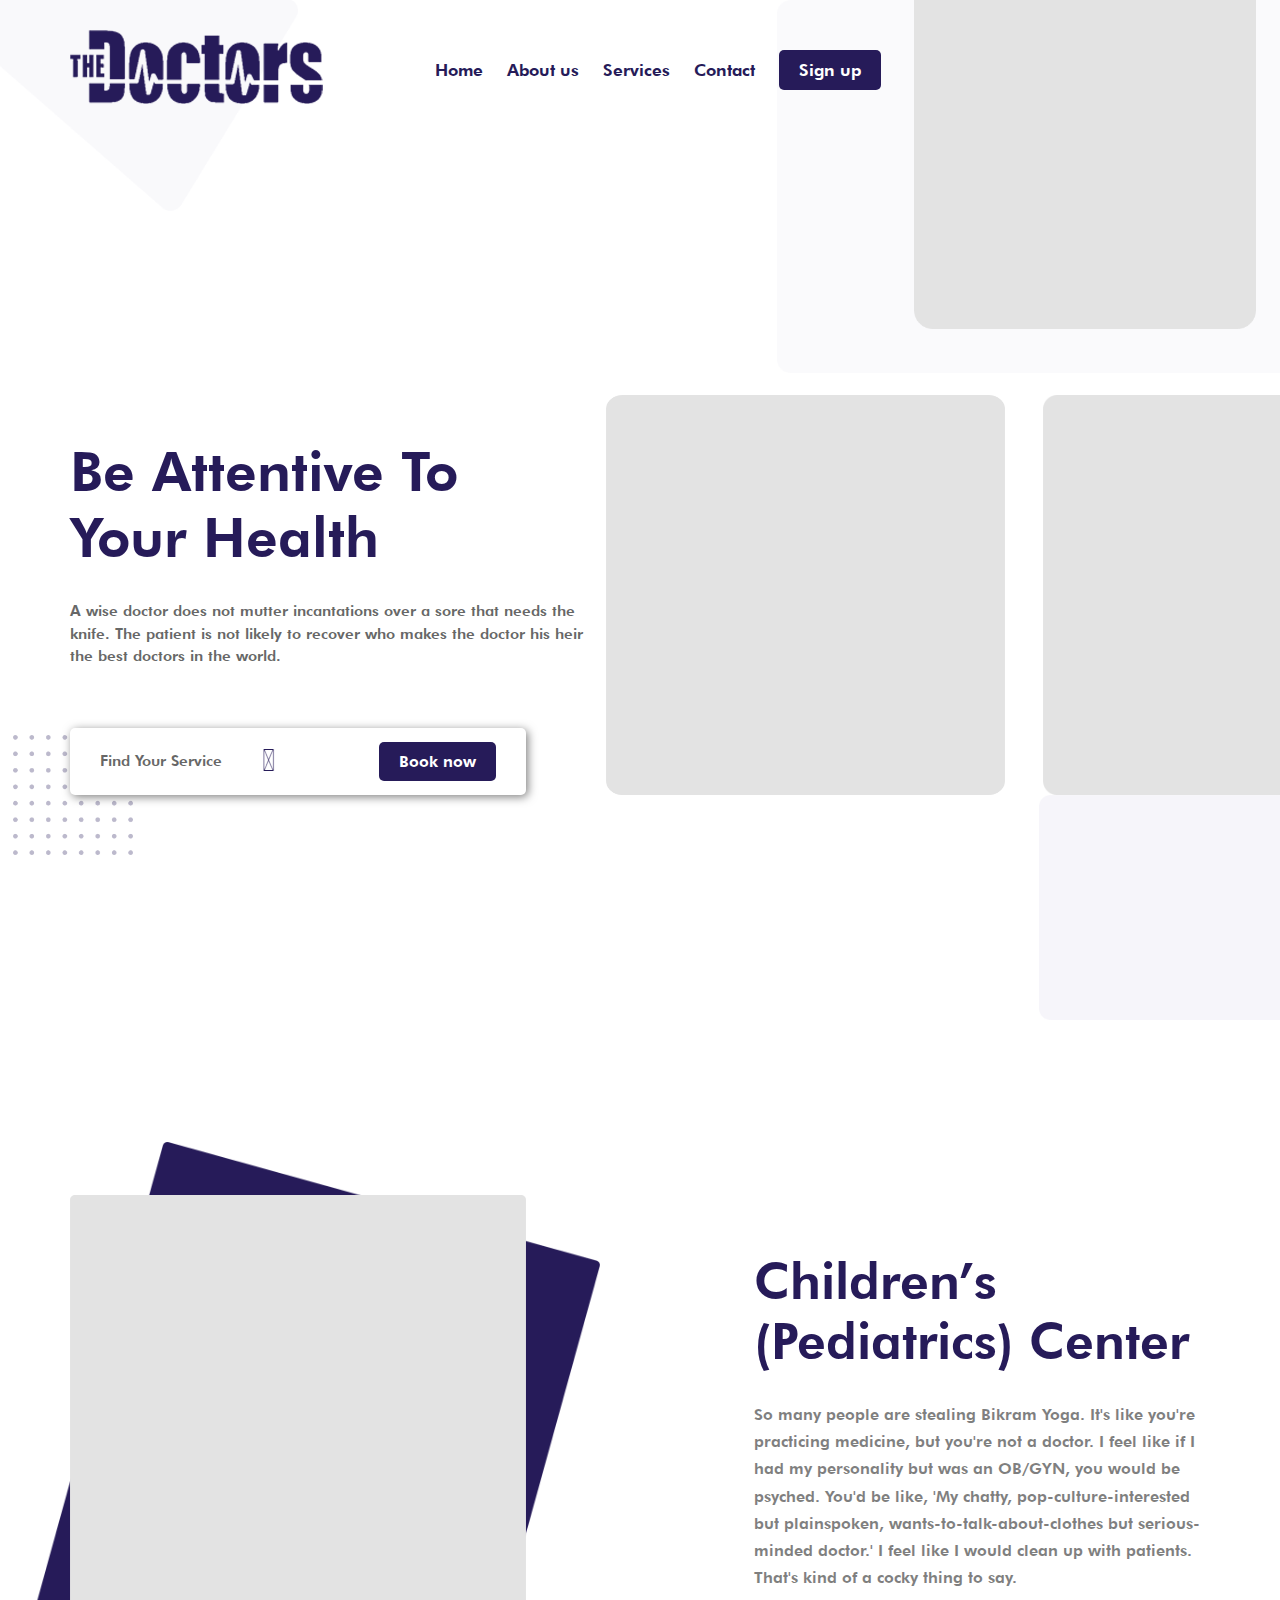
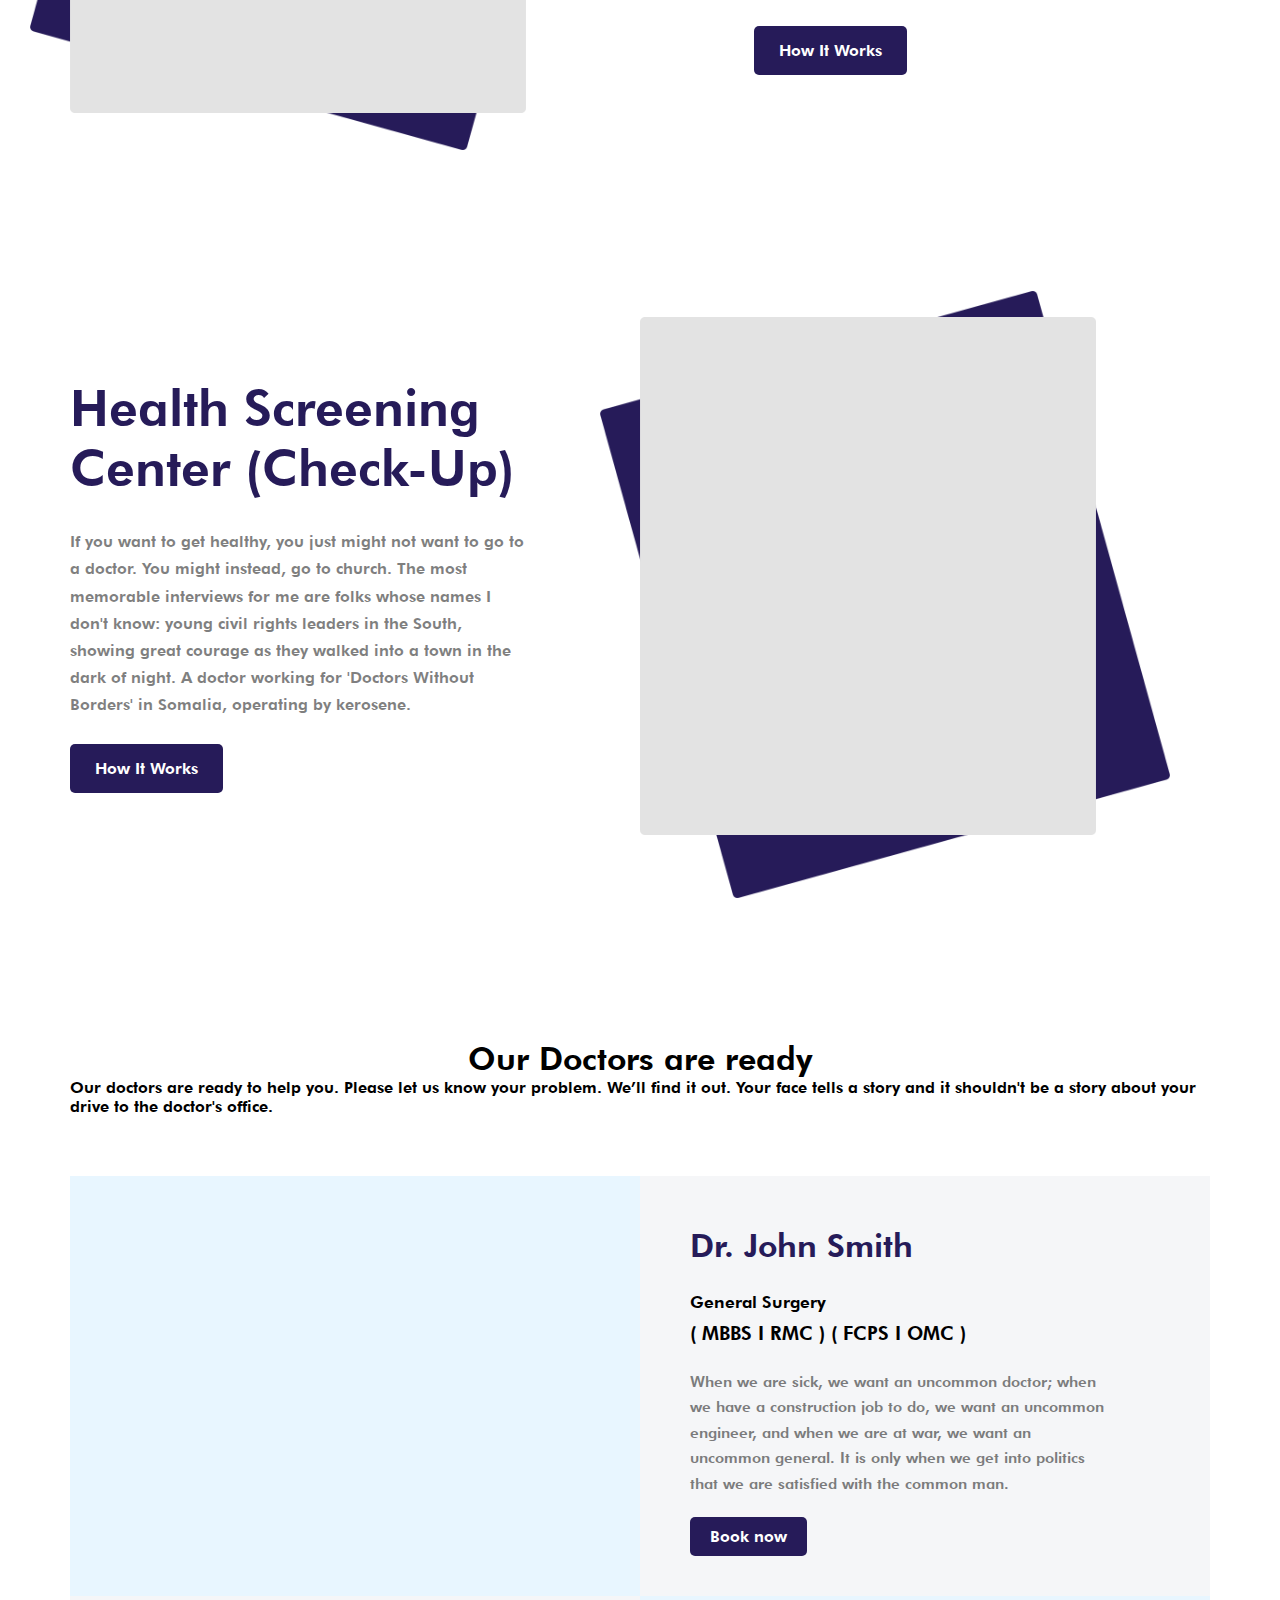
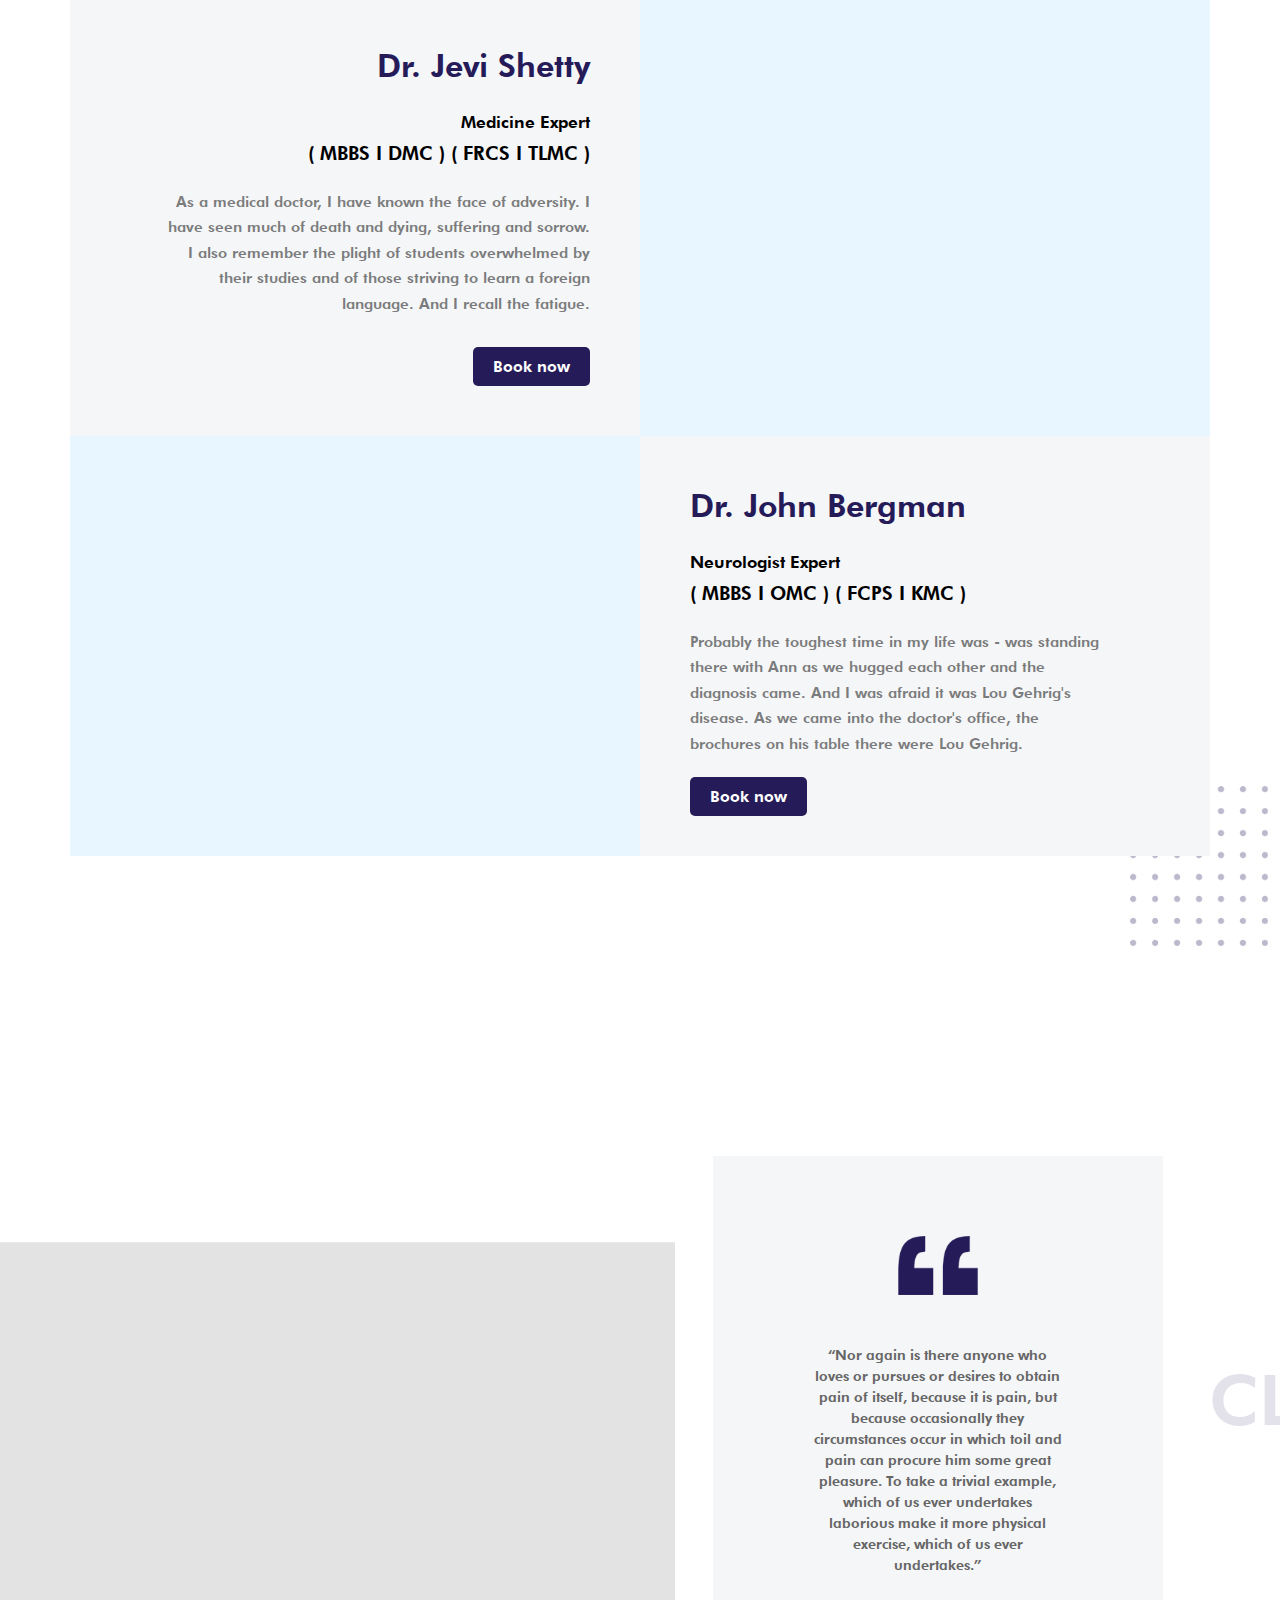
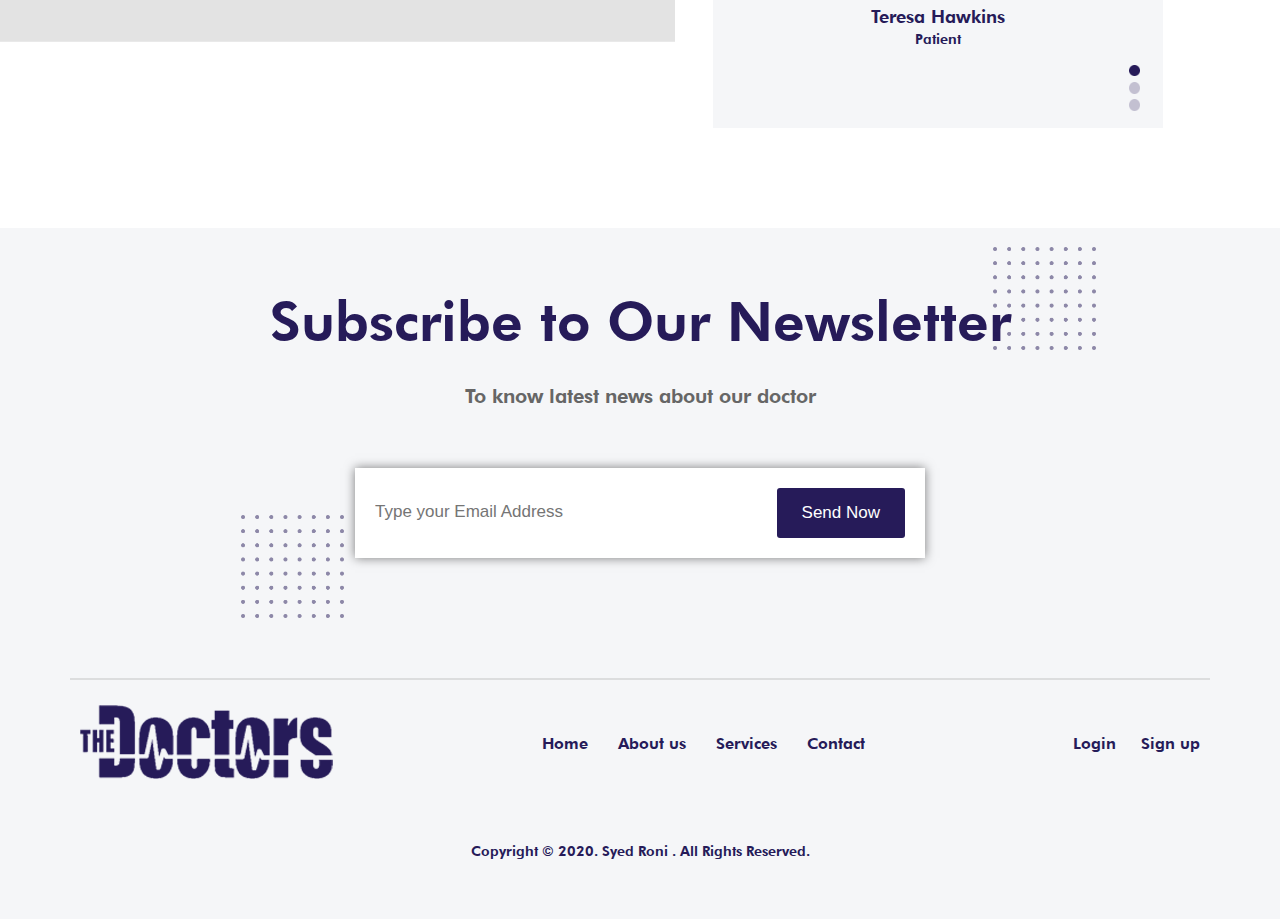
<file: index.html>
<!DOCTYPE html>
<html lang="en">
<head>
    <meta charset="UTF-8">
    <meta name="viewport" content="width=device-width, initial-scale=1.0">
    <title>Doctors-landing-page</title>
    <link rel="stylesheet" href="./css/style.css">
    <body>
        <nav class="nav">
            <div class="container">
                <a href="#" class="nav__logo__link">
                    <img src="./img/logo-image.png" alt="logo image" class="nav__logo__image">
                </a>
                <ul class="nav-list">
                    <li class="nav-item">
                        <a href="#" class="nav-link">Home</a>
                    </li>
                    <li class="nav-item">
                        <a href="#" class="nav-link">About us</a>
                    </li>
                    <li class="nav-item">
                        <a href="#" class="nav-link">Services</a>
                    </li>
                    <li class="nav-item">
                        <a href="#" class="nav-link">Contact</a>
                    </li>
                    <li class="nav-item">
                        <a href="#" class="nav-link">
                            Sign up
                        </a>
                    </li>
                </ul>
                <img class="rectangle1" src="./img/rectangle1.png" alt="rectangle1">
                <img class="rectangle2" src="./img/rectangle2.png" alt="rectangle2">
                <img class="rectangle6" src="./img/rectangle6.png" alt="rectangle6">
            </div>
        </nav>
        <section class="attent">
            <div class="container">
                <div class="attent__content__section">
                    <div class="attentive">
                        <h1 class="attent__content__title">
                            Be Attentive To Your Health
                        </h1>
                        <p class="attent__content__text">
                            A wise doctor does not mutter incantations over a sore that needs the knife. The patient is not likely to recover who makes the doctor his heir the best doctors in the world.
                        </p>
                    </div>
                    <div class="service">
                        <ul class="service__list">
                            <li class="service__item1">
                                <p class="service__slog">Find Your Service</p>
                                <a href="#" class="service__link">
                                    <img class="service__link__image" src="./img/correct.png" alt="correct icon">
                                </a>
                                <ul class="dropdown-list">
                                    <li class="dropdown-item">
                                        <a href="#" class="dropdown-link">Link</a>
                                    </li>
                                    <li class="dropdown-item">
                                        <a href="#" class="dropdown-link">Link</a>
                                    </li>
                                    <li class="dropdown-item">
                                        <a href="#" class="dropdown-link">Link</a>
                                    </li>
                                </ul>
                            </li>
                            <li class="service__item">
                                <a href="#" class="service__item__link">
                                    Book now
                                </a>
                            </li>
                        </ul>
                    </div>
                </div>
                <div class="attent__img__section">
                    <img class="rectangle3" src="./img/rectangle3.png" alt="rectangle3">
                    <img class="rectangle4" src="./img/rectangle3.png" alt="rectangle3">
                    <img class="rectangle5" src="./img/rectangle5.png" alt="rectangle5">
                    <img class="dots1" src="./img/dots1.png" alt="dots image">
                </div>
            </div>
        </section>
        <section class="centers">
            <div class="container">
                <div class="children">
                    <div class="children__image">
                        <img class="children__img" src="./img/childrenwhite.png" alt="children white image">
                        <img class="children-blue children__img" src="./img/children-blue.png" alt="children blue image">
                    </div>
                    <div class="children__content">
                        <h1 class="children__content__title">
                            Children’s (Pediatrics) Center
                        </h1>
                        <p class="children__content__text">
                            So many people are stealing Bikram Yoga. It's like you're practicing medicine, but you're not a doctor. I feel like if I had my personality but was an OB/GYN, you would be psyched. You'd be like, 'My chatty, pop-culture-interested but plainspoken, wants-to-talk-about-clothes but serious-minded doctor.' I feel like I would clean up with patients. That's kind of a cocky thing to say.
                        </p>
                        <a href="#" class="children__content__link">
                            How It Works
                        </a>
                    </div>
                </div>
                <div class="screen">
                    <div class="screen__image">
                        <img class="screen__img" src="./img/screenwhite.png" alt="screen white image">
                        <img class="screen__img screen-blue" src="./img/screen-blue.png" alt="scree blue image">
                    </div>
                    <div class="screen__content">
                        <h1 class="screen__content__title">
                            Health Screening Center (Check-Up)
                        </h1>
                        <p class="screen__content__text">
                            If you want to get healthy, you just might not want to go to a doctor. You might instead, go to church. The most memorable interviews for me are folks whose names I don't know: young civil rights leaders in the South, showing great courage as they walked into a town in the dark of night. A doctor working for 'Doctors Without Borders' in Somalia, operating by kerosene.
                        </p>
                        <a href="#" class="children__content__link">
                            How It Works
                        </a>
                    </div>
                </div>
            </div>
        </section>
        <main class="main">
            <div class="container">
                <header class="main__header">
                    <img class="dots2" src="./img/dots2.png" alt="dots2">
                    <h1 class="main__header__title">
                        Our Doctors are ready
                    </h1>
                    <p class="main__header__text">
                        Our doctors are ready to help you. Please let us know your problem. We’ll find it out. Your face tells a story and it shouldn't be a story about your drive to the doctor's office.
                    </p>
                </header>
                <footer class="main__footer">
                    <ul class="footer__list">
                        <li class="footer__item right-box">
                            <h1 class="footer__title">Dr. John Smith</h1>
                            <p class="footer__slog">
                                <span>General Surgery</span> <br>( MBBS I RMC )  ( FCPS I OMC )
                            </p>
                            <p class="footer__text">
                                When we are sick, we want an uncommon doctor; when we have a construction job to do, we want an uncommon engineer, and when we are at war, we want an uncommon general. It is only when we get into politics that we are satisfied with the common man.
                            </p>
                            <a href="#" class="footer__link">
                                Book now
                            </a>
                        </li>
                        <li class="footer__item right-text">
                            <h1 class="footer__title">Dr. Jevi Shetty</h1>
                            <p class="footer__slog list-slog">
                                <span>Medicine Expert</span> <br>( MBBS I DMC )  ( FRCS I TLMC )
                            </p>
                            <p class="footer__text list-slog">
                                As a medical doctor, I have known the face of adversity. I have seen much of death and dying, suffering and sorrow. I also remember the plight of students overwhelmed by their studies and of those striving to learn a foreign language. And I recall the fatigue.
                            </p>
                            <a href="#" class="footer__link book-link">
                                Book now
                            </a>
                        </li>
                        <li class="footer__item right-box">
                            <h1 class="footer__title">Dr. John Bergman</h1>
                            <p class="footer__slog">
                                <span>Neurologist Expert</span> <br>( MBBS I OMC )  ( FCPS I KMC )
                            </p>
                            <p class="footer__text">
                                Probably the toughest time in my life was - was standing there with Ann as we hugged each other and the diagnosis came. And I was afraid it was Lou Gehrig's disease. As we came into the doctor's office, the brochures on his table there were Lou Gehrig.
                            </p>
                            <a href="#" class="footer__link">
                                Book now
                            </a>
                        </li>
                    </ul>
                    <img class="dots3" src="./img/dots3.png" alt="dots3 image">
                </footer>
            </div>
        </main>
        <section class="clients">
            <div class="container">
                <div class="client__bg-img">
                    <img class="client__bg__img" src="./img/image-holder.png" alt="image holder">
                </div>
                <div class="client__info">
                    <img class="comma" src="./img/comma.png" alt="comma icon">
                    <p class="client__info__text">
                        “Nor again is there anyone who loves or pursues or desires to obtain pain of itself, because it is pain, but because occasionally they circumstances occur in which toil and pain can procure him some great pleasure.
                        To take a trivial example, which of us ever undertakes laborious make it more physical exercise, which of us ever undertakes.”
                    </p>
                    <p class="clients__info__name">
                        Teresa Hawkins <span class="patient">Patient</span>
                    </p>
                    <img class="ellipse1" src="./img/Ellipse1.png" alt="dot icon">
                    <img class="ellipse2" src="./img/Ellipse2.png" alt="dot icon">
                    <img class="ellipse3" src="./img/Ellipse2.png" alt="dot icon">
                </div>
                <div class="clients__slog">
                    <p class="client__slog">
                        Clients say
                    </p>
                </div>
            </div>
        </section>
        <section class="subscribe">
            <div class="container">
                <img class="ellipse-11X" src="./img/Ellipse-11X.png" alt="Ellipse-11X">
                <h1 class="subscribe__title">
                    Subscribe to Our Newsletter
                </h1>
                <p class="subscribe__text">
                    To know latest news about our doctor
                </p>
                <form class="subscribe__form">
                    <input class="subscribe__input" type="email" name="email" placeholder="Type your Email Address">
                    <button class="subscribe__button" type="submit">
                        Send Now
                    </button>
                </form>
                <img class="ellipse-21X" src="./img/Ellipse-21X.png" alt="Ellipse-21X">
            </div>
        </section>
        <footer class="doctor-footer">
            <div class="container">
                <ul class="doctor-footer__list">
                    <li class="doctor-footer__item">
                        <a href="#" class="doctor-footer__link">
                            <img src="./img/logo-image.png" alt="logo image">
                        </a>
                    </li>
                    <li class="doctor-footer__item">
                        <ul class="doctor__list">
                            <li class="doctor__item">
                                <a href="#" class="doctor__link">Home</a>
                            </li>
                            <li class="doctor__item">
                                <a href="#" class="doctor__link">About us</a>
                            </li>
                            <li class="doctor__item">
                                <a href="#" class="doctor__link">Services</a>
                            </li>
                            <li class="doctor__item">
                                <a href="#" class="doctor__link">Contact</a>
                            </liP>
                        </ul>
                    </li>
                    <li class="doctor-footer__item1">
                        <a href="#" class="doctor-footer__link">
                            Login   
                        </a>
                        <a href="#" class="doctor-footer__link">
                            Sign up
                        </a>
                    </li>
                </ul>
                <p class="doctor-footer__copyright">
                    Copyright © 2020.  Syed Roni  .  All Rights Reserved.
                </p>
            </div>
        </footer>
    </body>
    </html>
</file>
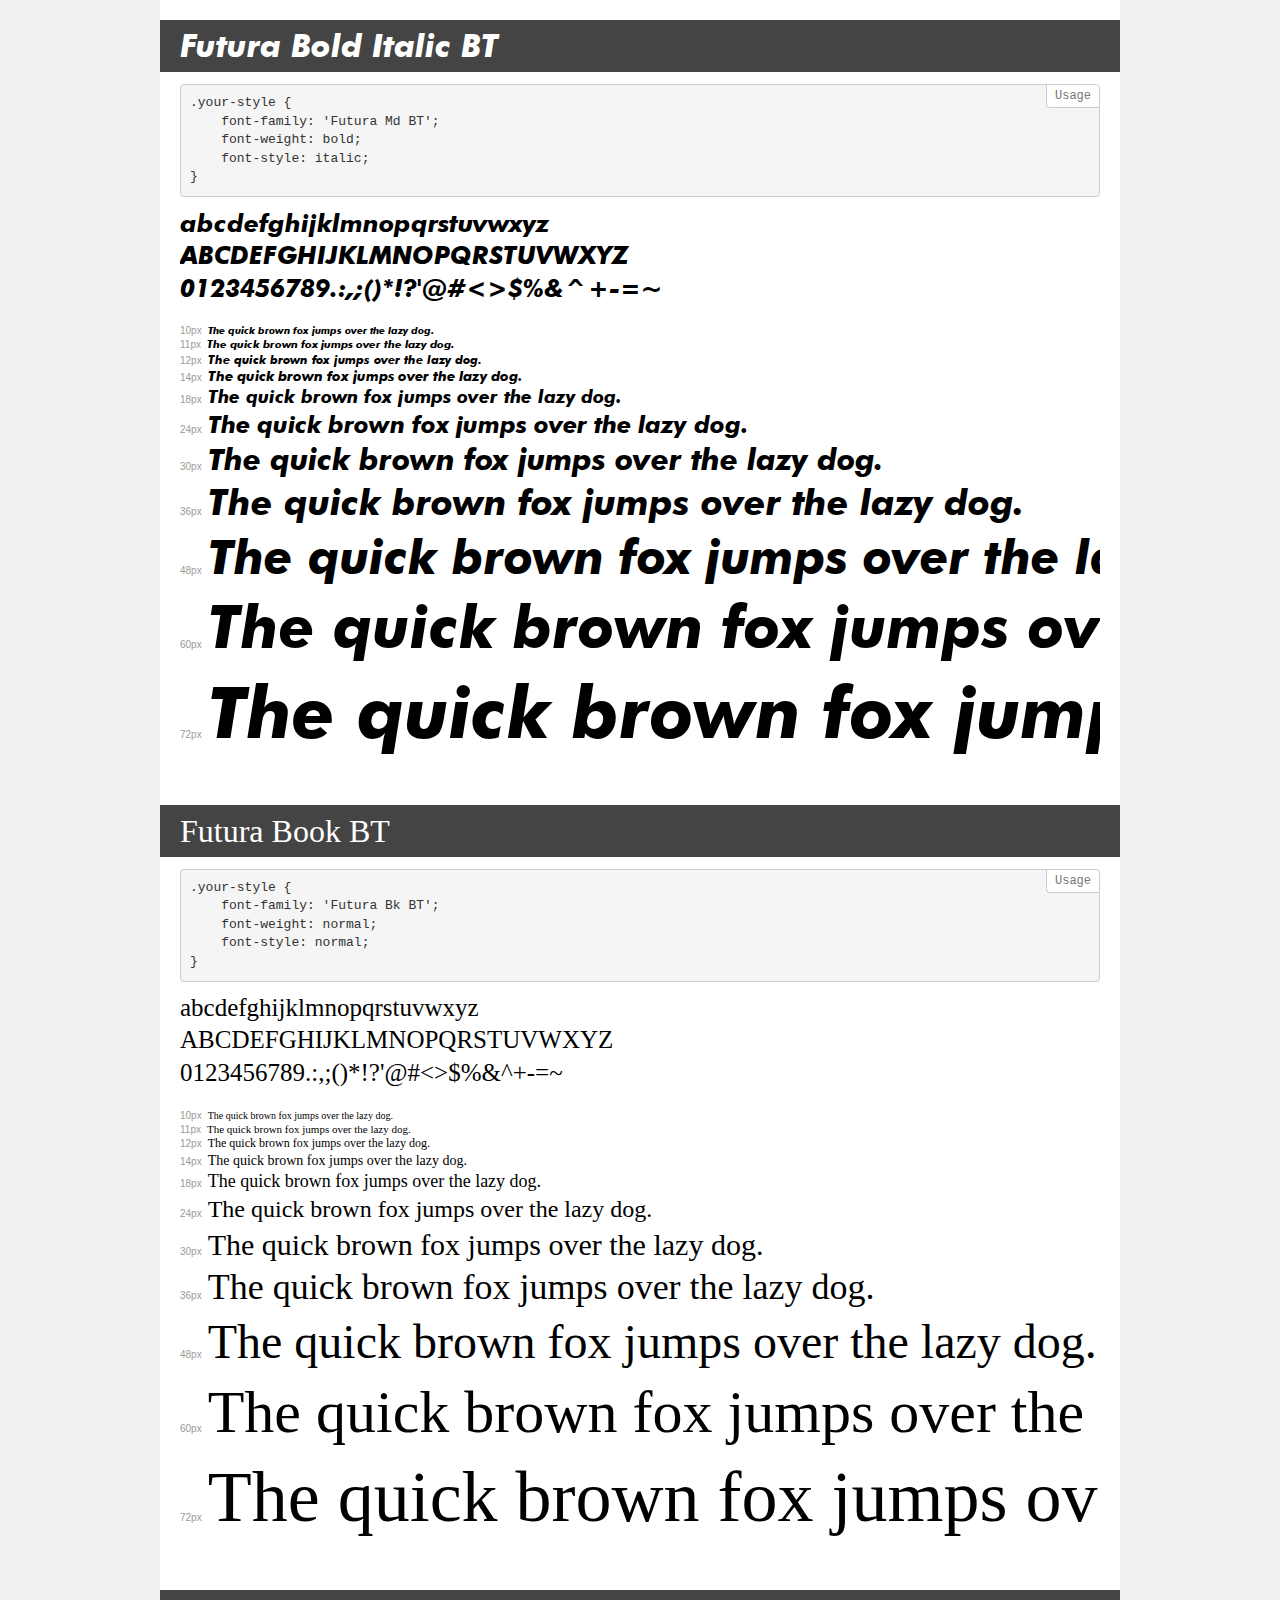
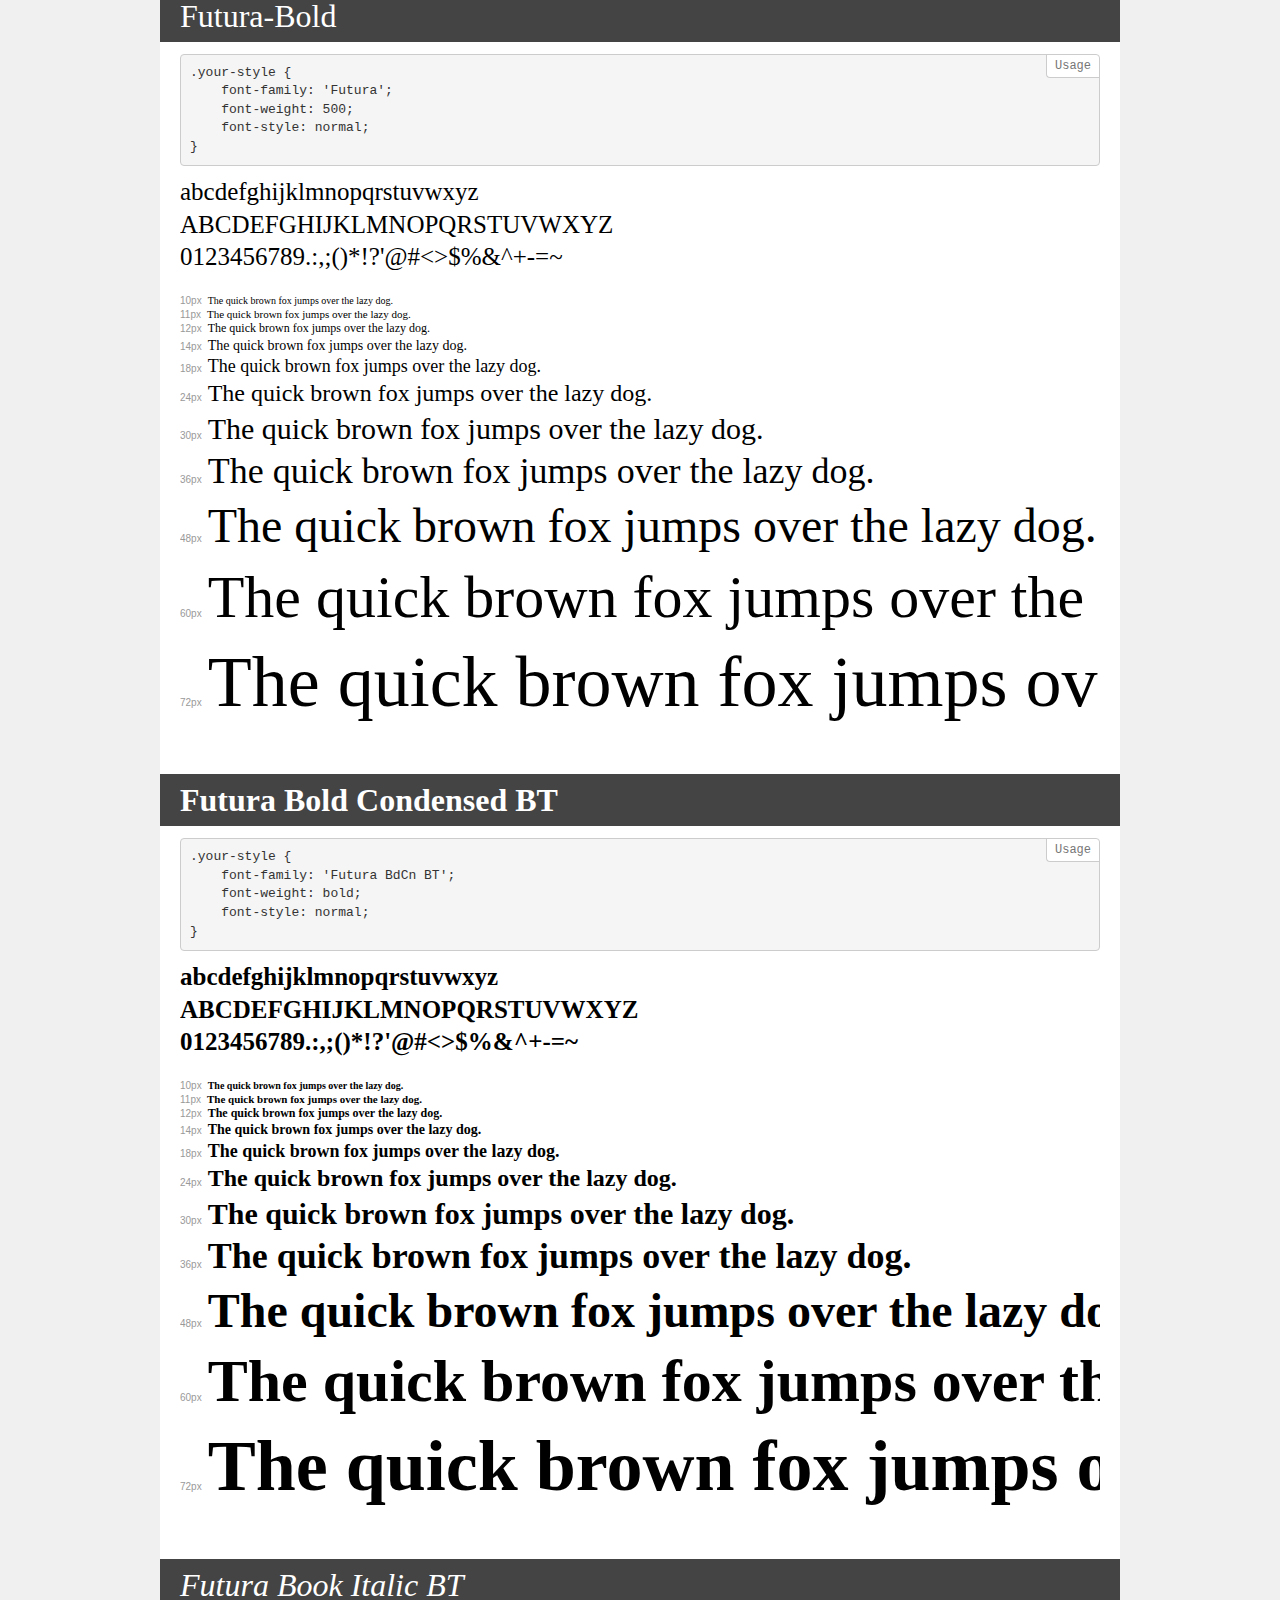
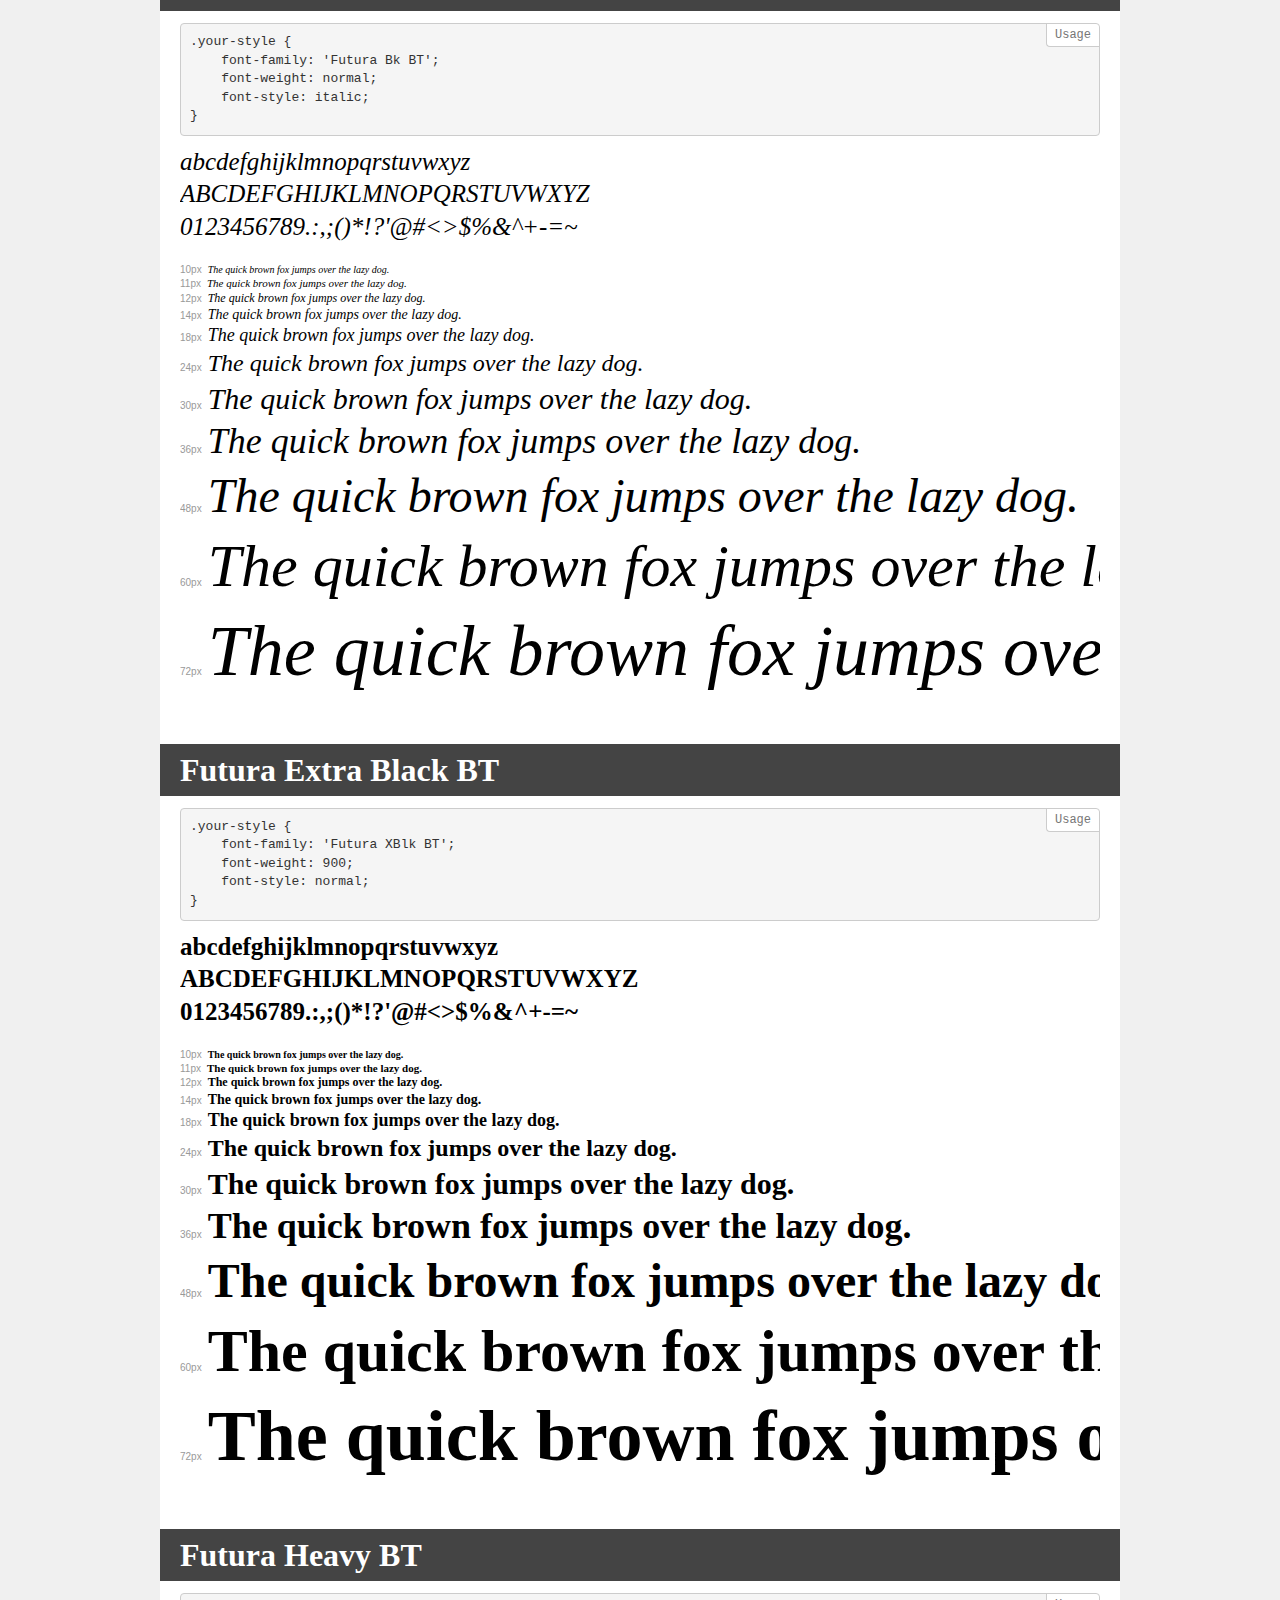
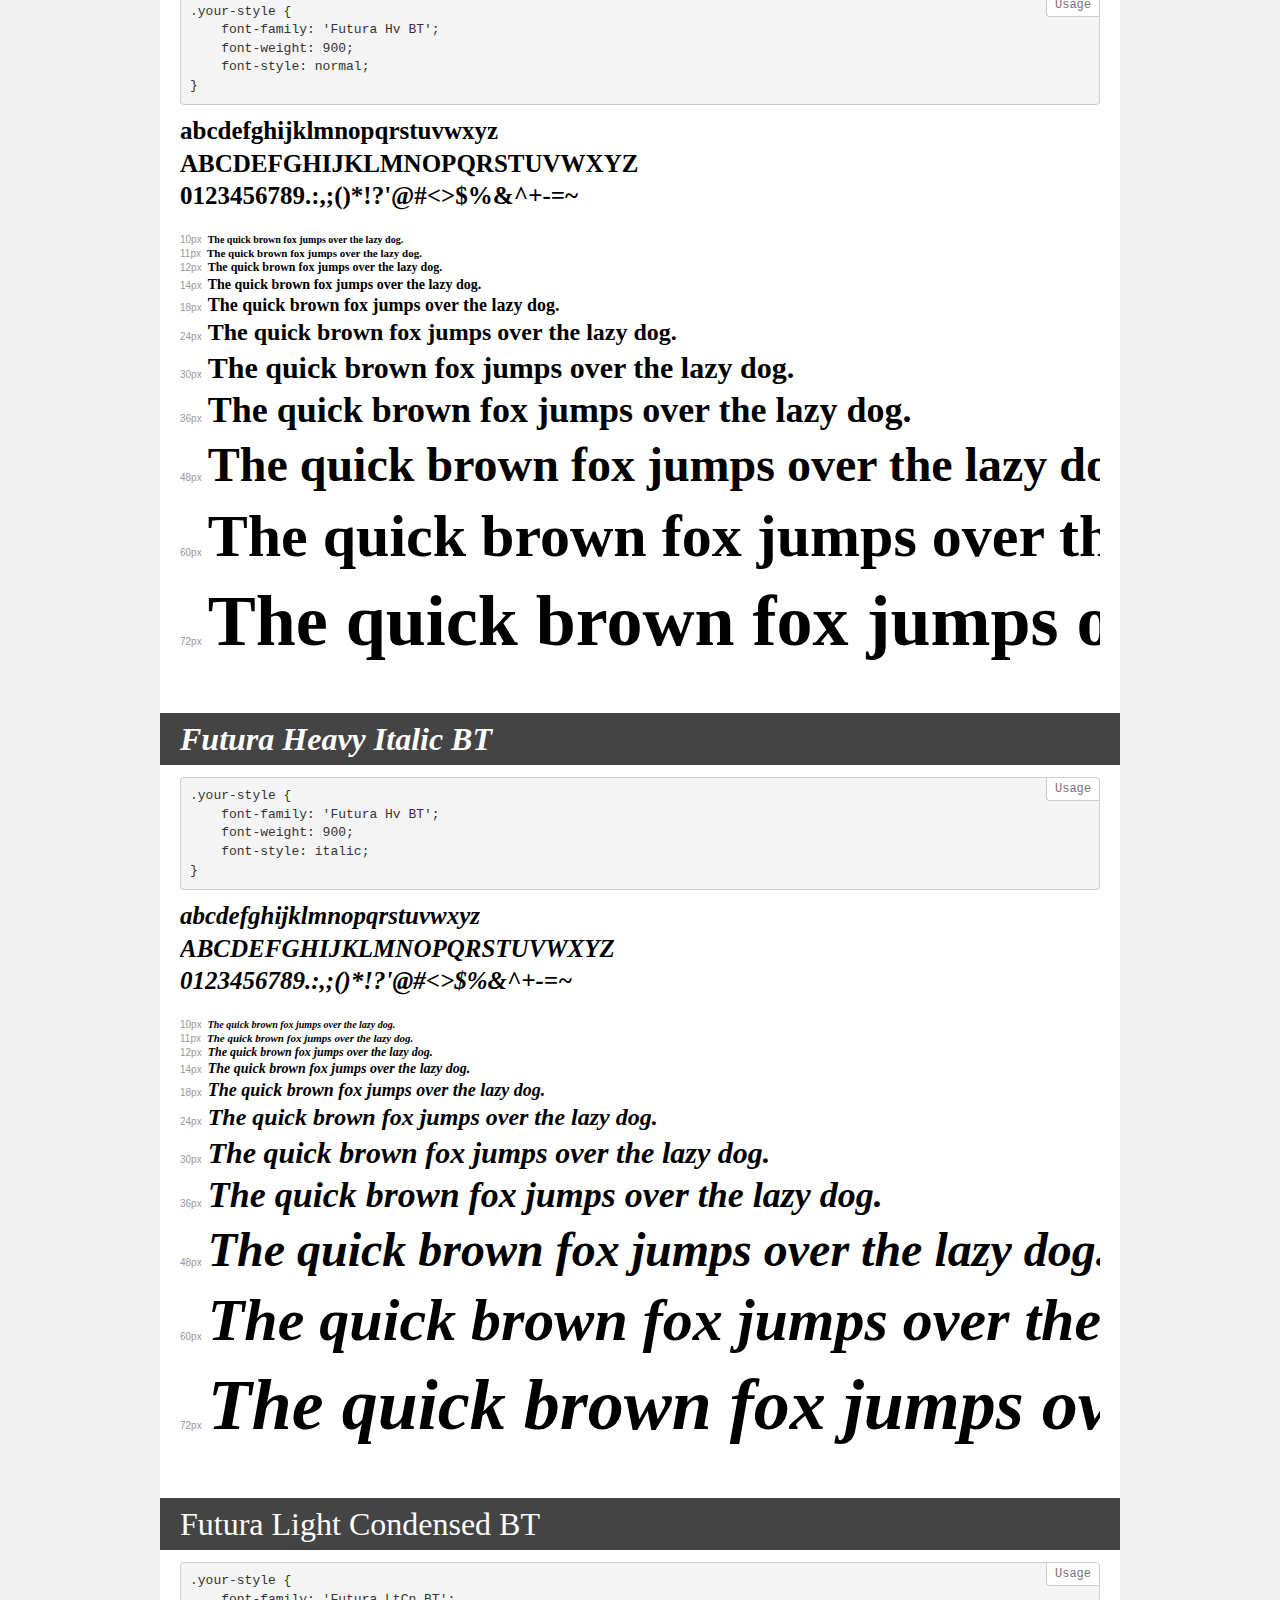
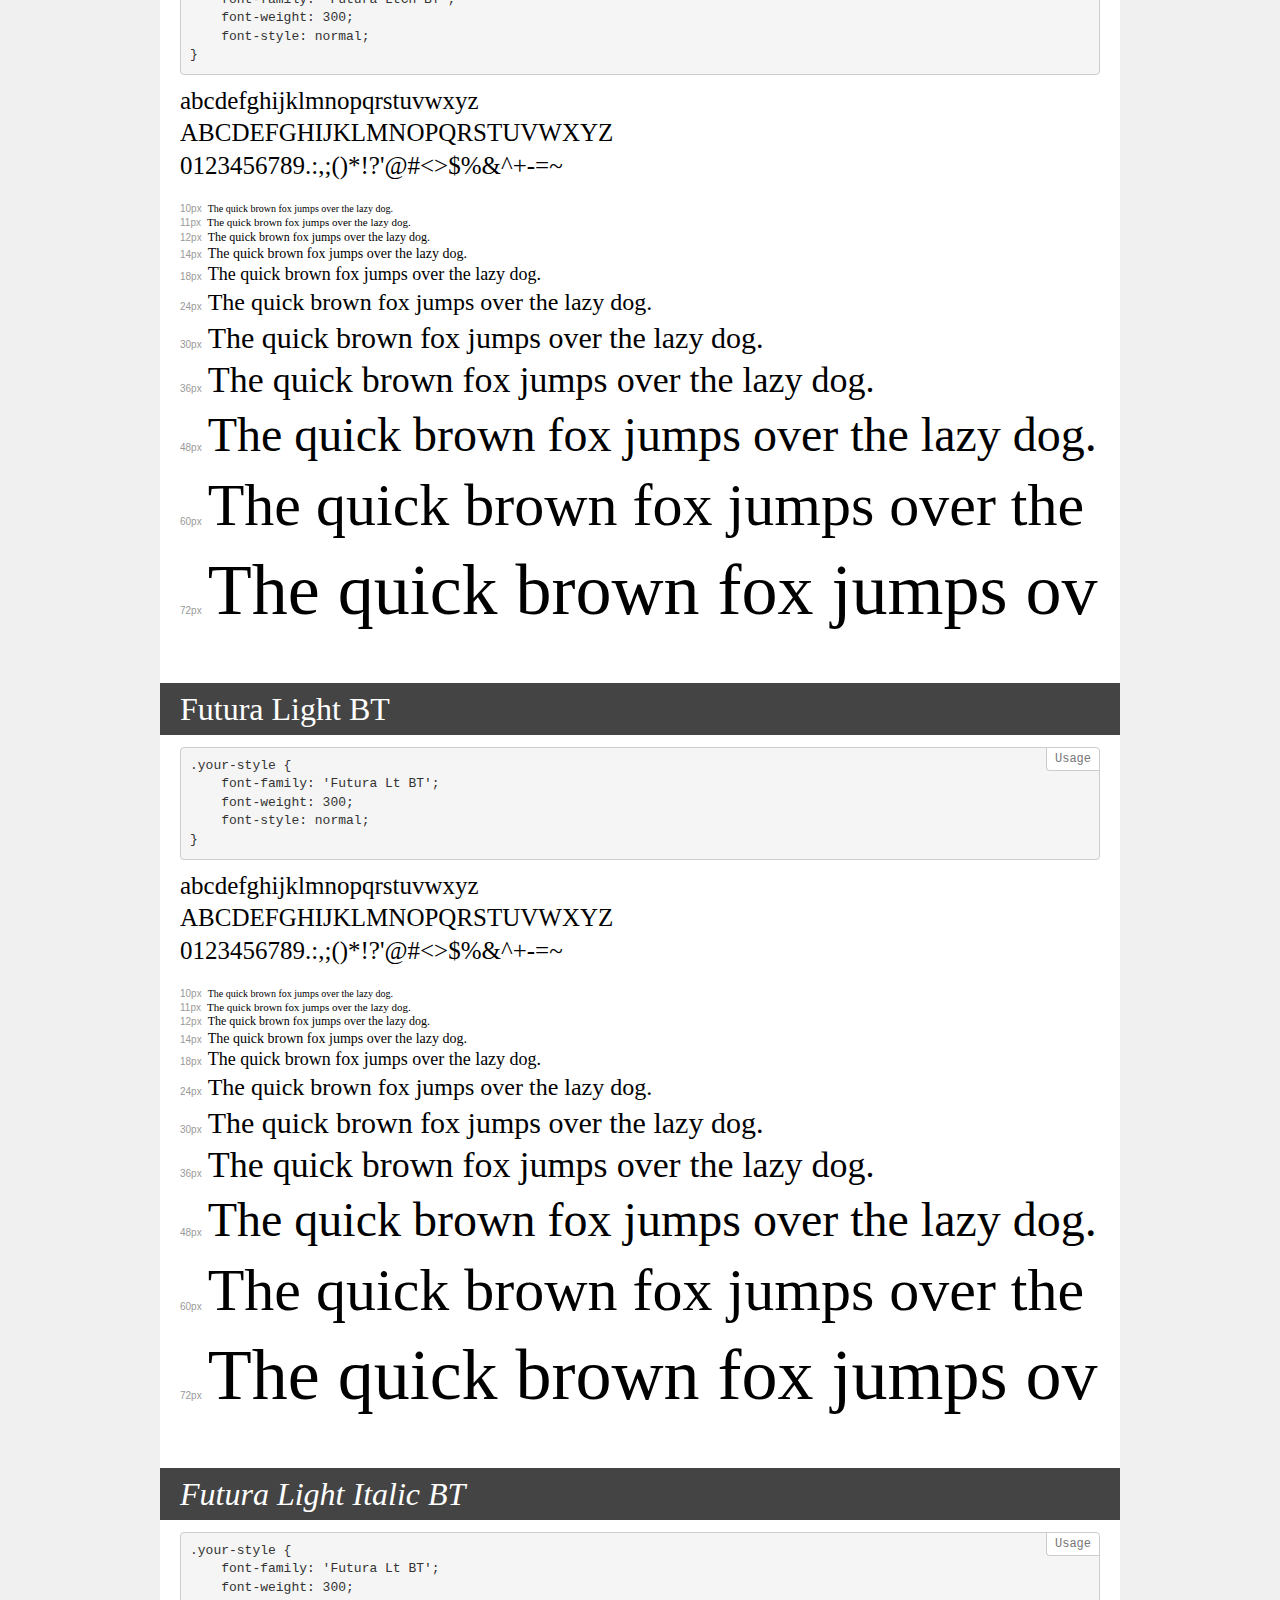
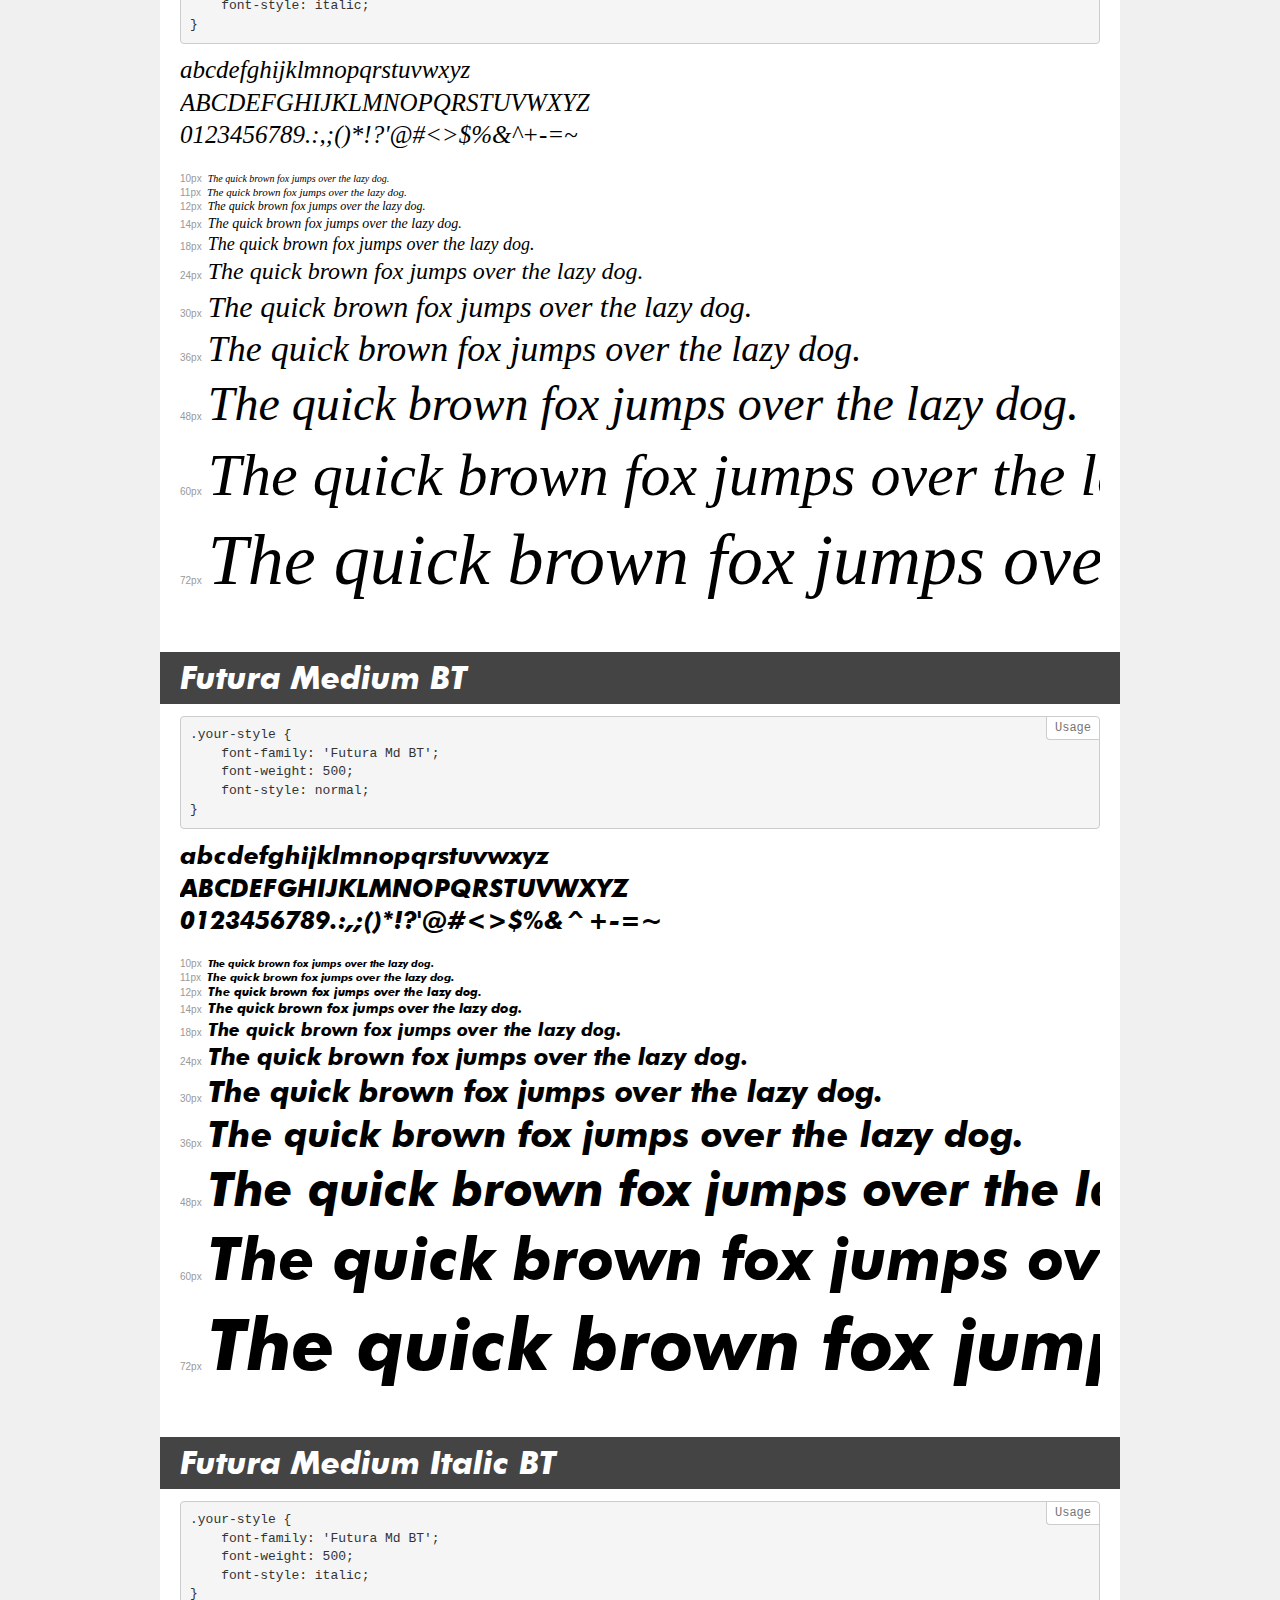
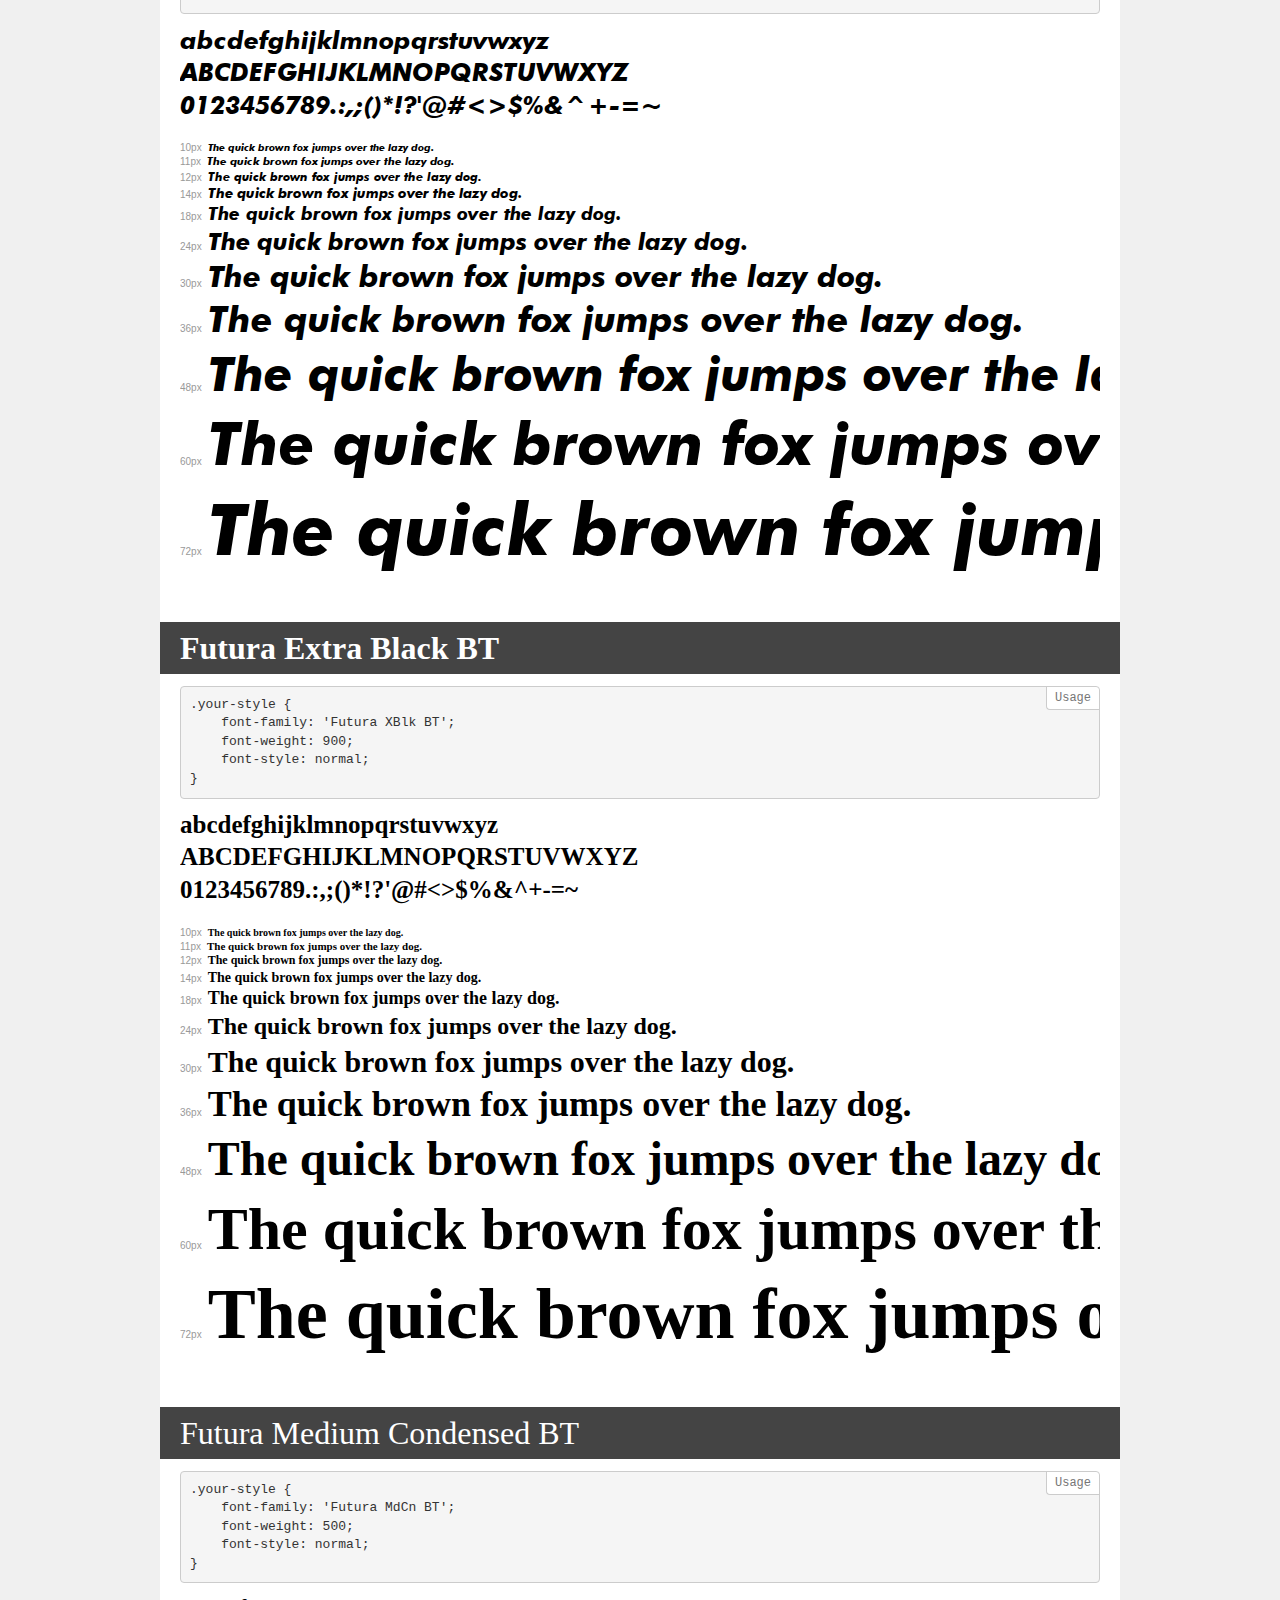
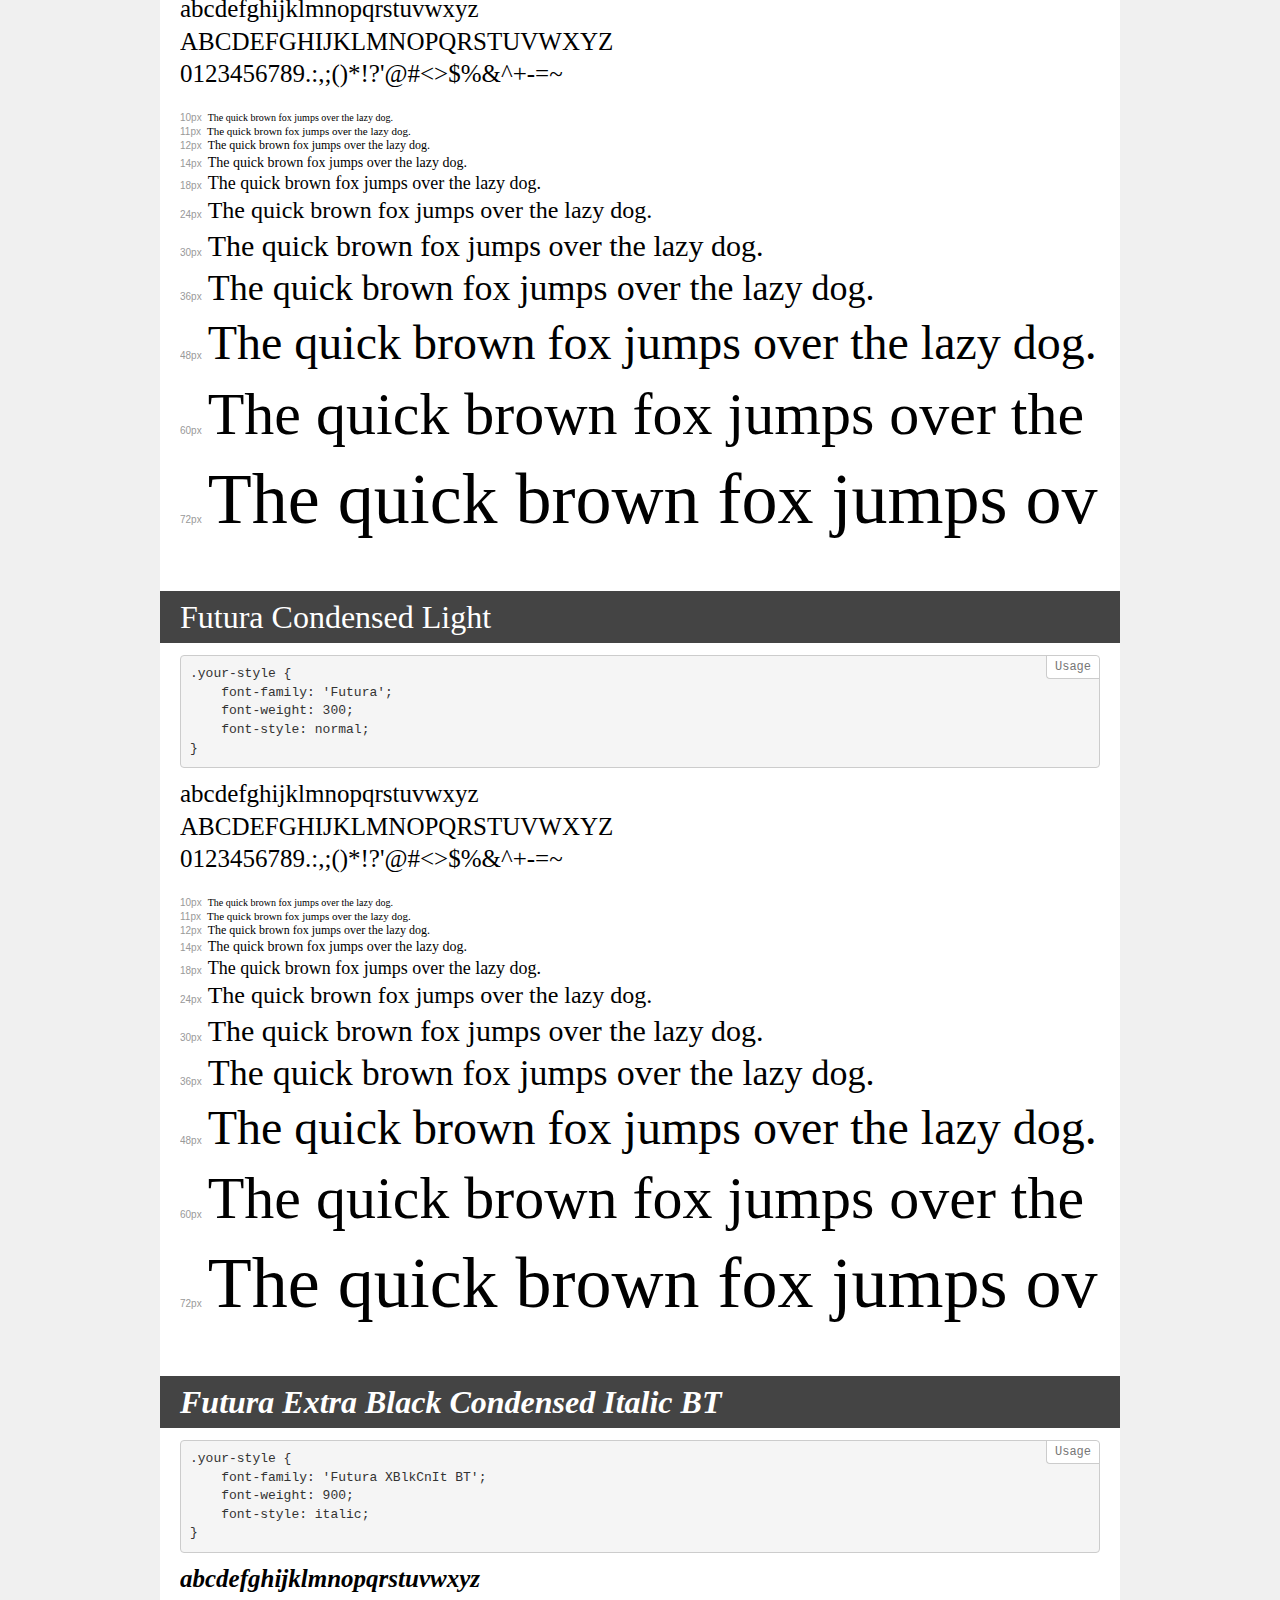
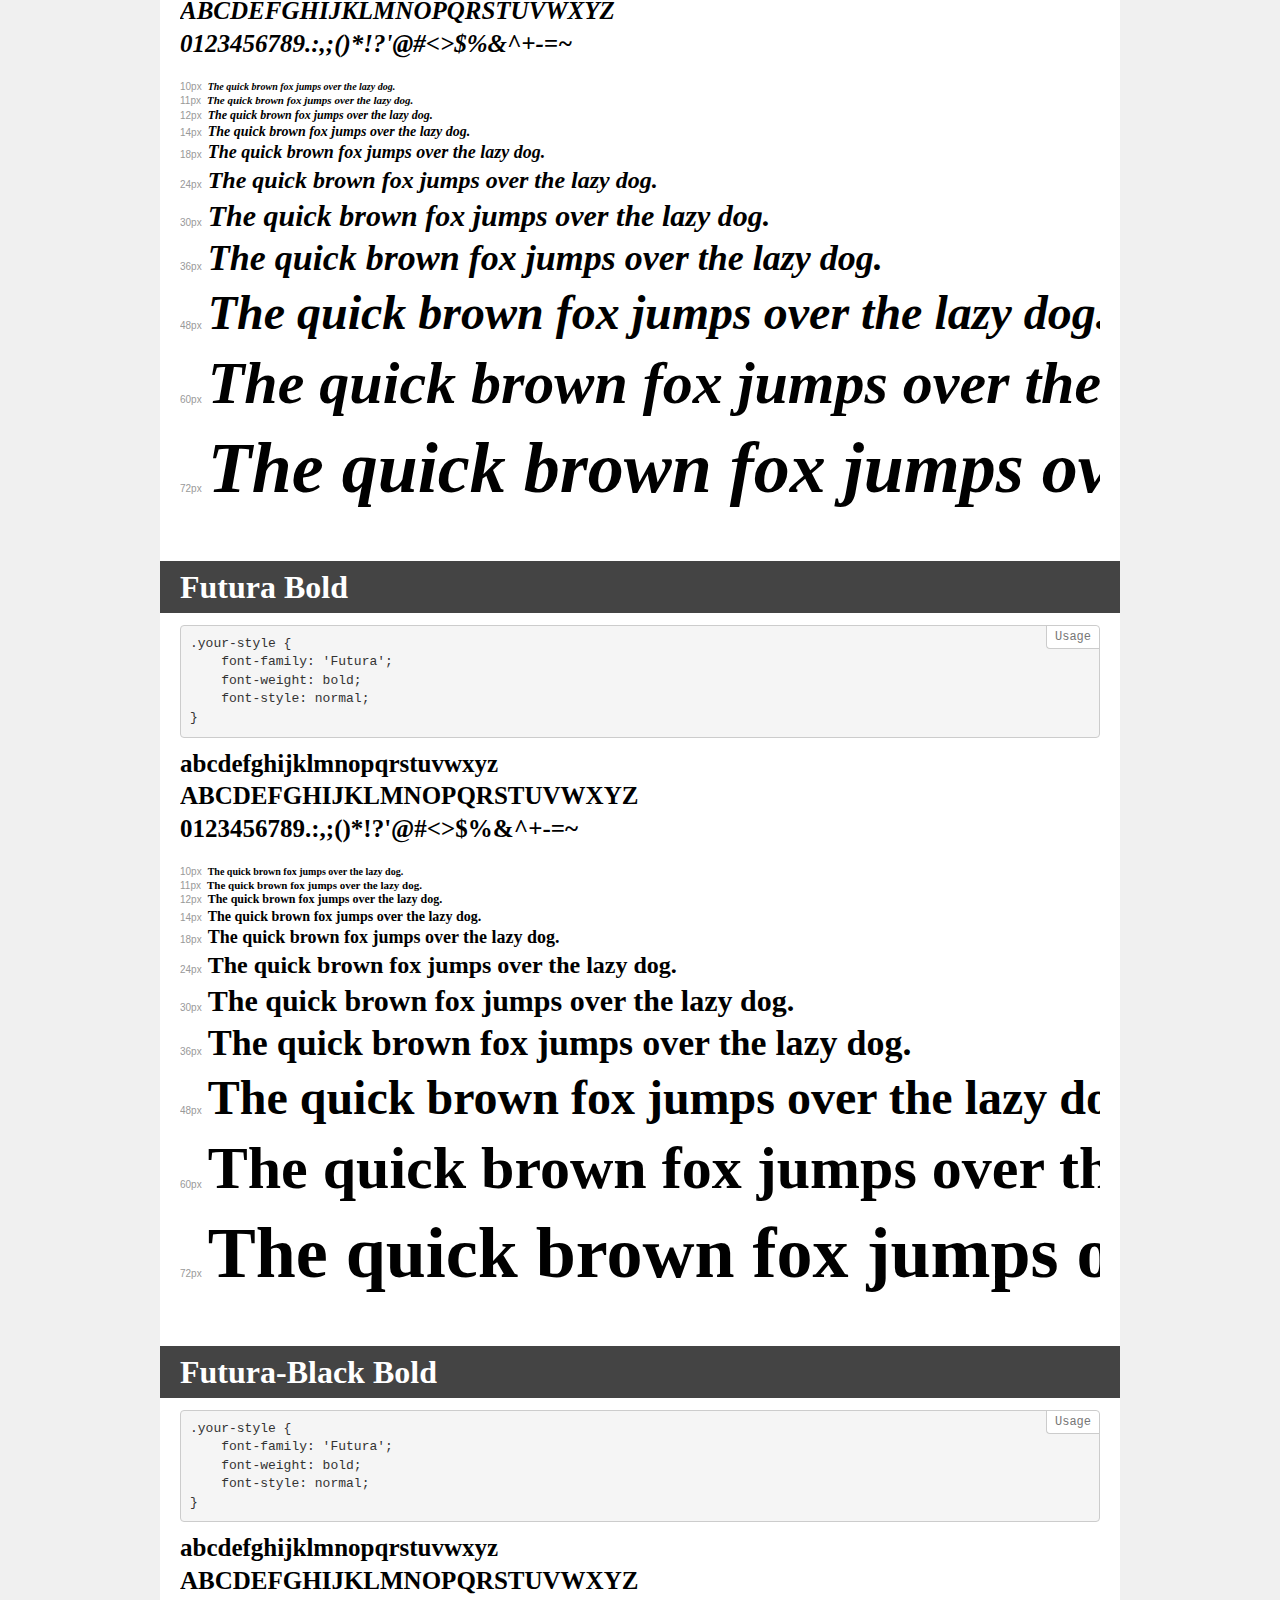
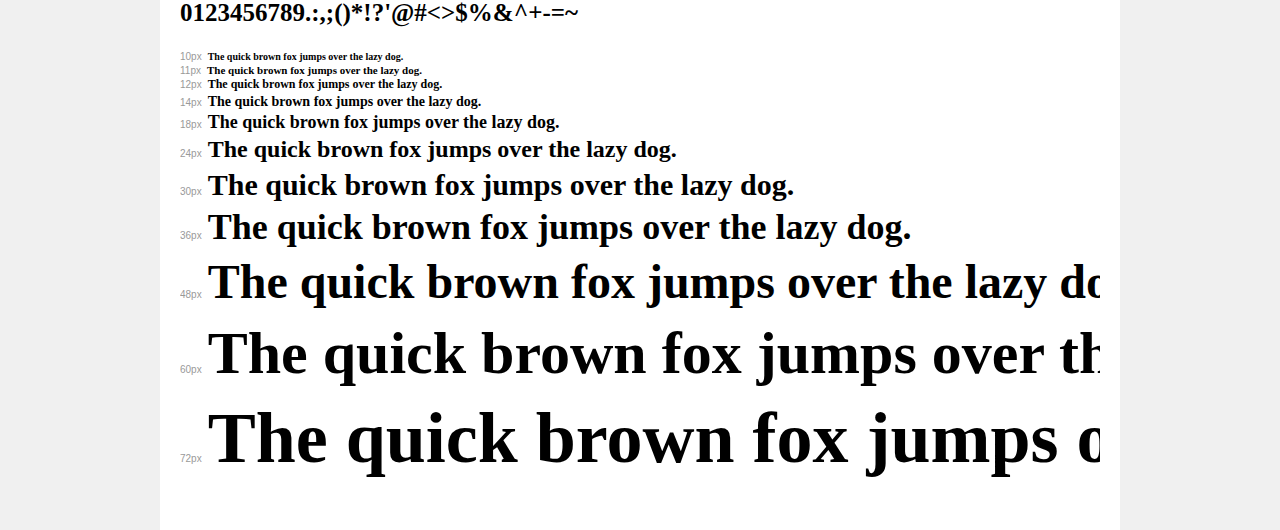
<file: fonts/demo.html>
<!DOCTYPE html>
<html lang="en">
<head>
    <meta charset="utf-8">
    <meta http-equiv="X-UA-Compatible" content="IE=edge">
    <meta name="viewport" content="width=device-width, initial-scale=1">
    <meta name="robots" content="noindex, noarchive">
    <meta name="format-detection" content="telephone=no">
    <title>Transfonter demo</title>
    <link href="stylesheet.css" rel="stylesheet">
    <style>
        /*
        http://meyerweb.com/eric/tools/css/reset/
        v2.0 | 20110126
        License: none (public domain)
        */
        html, body, div, span, applet, object, iframe,
        h1, h2, h3, h4, h5, h6, p, blockquote, pre,
        a, abbr, acronym, address, big, cite, code,
        del, dfn, em, img, ins, kbd, q, s, samp,
        small, strike, strong, sub, sup, tt, var,
        b, u, i, center,
        dl, dt, dd, ol, ul, li,
        fieldset, form, label, legend,
        table, caption, tbody, tfoot, thead, tr, th, td,
        article, aside, canvas, details, embed,
        figure, figcaption, footer, header, hgroup,
        menu, nav, output, ruby, section, summary,
        time, mark, audio, video {
            margin: 0;
            padding: 0;
            border: 0;
            font-size: 100%;
            font: inherit;
            vertical-align: baseline;
        }
        /* HTML5 display-role reset for older browsers */
        article, aside, details, figcaption, figure,
        footer, header, hgroup, menu, nav, section {
            display: block;
        }
        body {
            line-height: 1;
        }
        ol, ul {
            list-style: none;
        }
        blockquote, q {
            quotes: none;
        }
        blockquote:before, blockquote:after,
        q:before, q:after {
            content: '';
            content: none;
        }
        table {
            border-collapse: collapse;
            border-spacing: 0;
        }
        /* demo styles */
        body {
            background: #f0f0f0;
            color: #000;
        }
        .page {
            background: #fff;
            width: 920px;
            margin: 0 auto;
            padding: 20px 20px 0 20px;
            overflow: hidden;
        }
        .font-container {
            overflow-x: auto;
            overflow-y: hidden;
            margin-bottom: 40px;
            line-height: 1.3;
            white-space: nowrap;
            padding-bottom: 5px;
        }
        h1 {
            position: relative;
            background: #444;
            font-size: 32px;
            color: #fff;
            padding: 10px 20px;
            margin: 0 -20px 12px -20px;
        }
        .letters {
            font-size: 25px;
            margin-bottom: 20px;
        }
        .s10:before {
            content: '10px';
        }
        .s11:before {
            content: '11px';
        }
        .s12:before {
            content: '12px';
        }
        .s14:before {
            content: '14px';
        }
        .s18:before {
            content: '18px';
        }
        .s24:before {
            content: '24px';
        }
        .s30:before {
            content: '30px';
        }
        .s36:before {
            content: '36px';
        }
        .s48:before {
            content: '48px';
        }
        .s60:before {
            content: '60px';
        }
        .s72:before {
            content: '72px';
        }
        .s10:before, .s11:before, .s12:before, .s14:before,
        .s18:before, .s24:before, .s30:before, .s36:before,
        .s48:before, .s60:before, .s72:before {
            font-family: Arial, sans-serif;
            font-size: 10px;
            font-weight: normal;
            font-style: normal;
            color: #999;
            padding-right: 6px;
        }
        pre {
            display: block;
            position: relative;
            padding: 9px;
            margin: 0 0 10px;
            font-family: Monaco, Menlo, Consolas, "Courier New", monospace;
            font-size: 13px;
            line-height: 1.428571429;
            color: #333;
            font-weight: normal;
            font-style: normal;
            background-color: #f5f5f5;
            border: 1px solid #ccc;
            overflow-x: auto;
            border-radius: 4px;
        }
        pre:after {
            display: block;
            position: absolute;
            right: 0;
            top: 0;
            content: 'Usage';
            line-height: 1;
            padding: 5px 8px;
            font-size: 12px;
            color: #767676;
            background-color: #fff;
            border: 1px solid #ccc;
            border-right: none;
            border-top: none;
            border-radius: 0 4px 0 4px;
            z-index: 10;
        }
        /* responsive */
        @media (max-width: 959px) {
            .page {
                width: auto;
                margin: 0;
            }
        }
    </style>
</head>
<body>
<div class="page">
    <div class="demo">
        <h1 style="font-family: 'Futura Md BT'; font-weight: bold; font-style: italic;">Futura Bold Italic BT</h1>
        <pre>.your-style {
    font-family: 'Futura Md BT';
    font-weight: bold;
    font-style: italic;
}</pre>
        <div class="font-container" style="font-family: 'Futura Md BT'; font-weight: bold; font-style: italic;">
            <p class="letters">
                abcdefghijklmnopqrstuvwxyz<br>
ABCDEFGHIJKLMNOPQRSTUVWXYZ<br>
                0123456789.:,;()*!?'@#<>$%&^+-=~
            </p>
            <p class="s10" style="font-size: 10px;">The quick brown fox jumps over the lazy dog.</p>
            <p class="s11" style="font-size: 11px;">The quick brown fox jumps over the lazy dog.</p>
            <p class="s12" style="font-size: 12px;">The quick brown fox jumps over the lazy dog.</p>
            <p class="s14" style="font-size: 14px;">The quick brown fox jumps over the lazy dog.</p>
            <p class="s18" style="font-size: 18px;">The quick brown fox jumps over the lazy dog.</p>
            <p class="s24" style="font-size: 24px;">The quick brown fox jumps over the lazy dog.</p>
            <p class="s30" style="font-size: 30px;">The quick brown fox jumps over the lazy dog.</p>
            <p class="s36" style="font-size: 36px;">The quick brown fox jumps over the lazy dog.</p>
            <p class="s48" style="font-size: 48px;">The quick brown fox jumps over the lazy dog.</p>
            <p class="s60" style="font-size: 60px;">The quick brown fox jumps over the lazy dog.</p>
            <p class="s72" style="font-size: 72px;">The quick brown fox jumps over the lazy dog.</p>
        </div>
    </div>
    <div class="demo">
        <h1 style="font-family: 'Futura Bk BT'; font-weight: normal; font-style: normal;">Futura Book BT</h1>
        <pre>.your-style {
    font-family: 'Futura Bk BT';
    font-weight: normal;
    font-style: normal;
}</pre>
        <div class="font-container" style="font-family: 'Futura Bk BT'; font-weight: normal; font-style: normal;">
            <p class="letters">
                abcdefghijklmnopqrstuvwxyz<br>
ABCDEFGHIJKLMNOPQRSTUVWXYZ<br>
                0123456789.:,;()*!?'@#<>$%&^+-=~
            </p>
            <p class="s10" style="font-size: 10px;">The quick brown fox jumps over the lazy dog.</p>
            <p class="s11" style="font-size: 11px;">The quick brown fox jumps over the lazy dog.</p>
            <p class="s12" style="font-size: 12px;">The quick brown fox jumps over the lazy dog.</p>
            <p class="s14" style="font-size: 14px;">The quick brown fox jumps over the lazy dog.</p>
            <p class="s18" style="font-size: 18px;">The quick brown fox jumps over the lazy dog.</p>
            <p class="s24" style="font-size: 24px;">The quick brown fox jumps over the lazy dog.</p>
            <p class="s30" style="font-size: 30px;">The quick brown fox jumps over the lazy dog.</p>
            <p class="s36" style="font-size: 36px;">The quick brown fox jumps over the lazy dog.</p>
            <p class="s48" style="font-size: 48px;">The quick brown fox jumps over the lazy dog.</p>
            <p class="s60" style="font-size: 60px;">The quick brown fox jumps over the lazy dog.</p>
            <p class="s72" style="font-size: 72px;">The quick brown fox jumps over the lazy dog.</p>
        </div>
    </div>
    <div class="demo">
        <h1 style="font-family: 'Futura'; font-weight: 500; font-style: normal;">Futura-Bold</h1>
        <pre>.your-style {
    font-family: 'Futura';
    font-weight: 500;
    font-style: normal;
}</pre>
        <div class="font-container" style="font-family: 'Futura'; font-weight: 500; font-style: normal;">
            <p class="letters">
                abcdefghijklmnopqrstuvwxyz<br>
ABCDEFGHIJKLMNOPQRSTUVWXYZ<br>
                0123456789.:,;()*!?'@#<>$%&^+-=~
            </p>
            <p class="s10" style="font-size: 10px;">The quick brown fox jumps over the lazy dog.</p>
            <p class="s11" style="font-size: 11px;">The quick brown fox jumps over the lazy dog.</p>
            <p class="s12" style="font-size: 12px;">The quick brown fox jumps over the lazy dog.</p>
            <p class="s14" style="font-size: 14px;">The quick brown fox jumps over the lazy dog.</p>
            <p class="s18" style="font-size: 18px;">The quick brown fox jumps over the lazy dog.</p>
            <p class="s24" style="font-size: 24px;">The quick brown fox jumps over the lazy dog.</p>
            <p class="s30" style="font-size: 30px;">The quick brown fox jumps over the lazy dog.</p>
            <p class="s36" style="font-size: 36px;">The quick brown fox jumps over the lazy dog.</p>
            <p class="s48" style="font-size: 48px;">The quick brown fox jumps over the lazy dog.</p>
            <p class="s60" style="font-size: 60px;">The quick brown fox jumps over the lazy dog.</p>
            <p class="s72" style="font-size: 72px;">The quick brown fox jumps over the lazy dog.</p>
        </div>
    </div>
    <div class="demo">
        <h1 style="font-family: 'Futura BdCn BT'; font-weight: bold; font-style: normal;">Futura Bold Condensed BT</h1>
        <pre>.your-style {
    font-family: 'Futura BdCn BT';
    font-weight: bold;
    font-style: normal;
}</pre>
        <div class="font-container" style="font-family: 'Futura BdCn BT'; font-weight: bold; font-style: normal;">
            <p class="letters">
                abcdefghijklmnopqrstuvwxyz<br>
ABCDEFGHIJKLMNOPQRSTUVWXYZ<br>
                0123456789.:,;()*!?'@#<>$%&^+-=~
            </p>
            <p class="s10" style="font-size: 10px;">The quick brown fox jumps over the lazy dog.</p>
            <p class="s11" style="font-size: 11px;">The quick brown fox jumps over the lazy dog.</p>
            <p class="s12" style="font-size: 12px;">The quick brown fox jumps over the lazy dog.</p>
            <p class="s14" style="font-size: 14px;">The quick brown fox jumps over the lazy dog.</p>
            <p class="s18" style="font-size: 18px;">The quick brown fox jumps over the lazy dog.</p>
            <p class="s24" style="font-size: 24px;">The quick brown fox jumps over the lazy dog.</p>
            <p class="s30" style="font-size: 30px;">The quick brown fox jumps over the lazy dog.</p>
            <p class="s36" style="font-size: 36px;">The quick brown fox jumps over the lazy dog.</p>
            <p class="s48" style="font-size: 48px;">The quick brown fox jumps over the lazy dog.</p>
            <p class="s60" style="font-size: 60px;">The quick brown fox jumps over the lazy dog.</p>
            <p class="s72" style="font-size: 72px;">The quick brown fox jumps over the lazy dog.</p>
        </div>
    </div>
    <div class="demo">
        <h1 style="font-family: 'Futura Bk BT'; font-weight: normal; font-style: italic;">Futura Book Italic BT</h1>
        <pre>.your-style {
    font-family: 'Futura Bk BT';
    font-weight: normal;
    font-style: italic;
}</pre>
        <div class="font-container" style="font-family: 'Futura Bk BT'; font-weight: normal; font-style: italic;">
            <p class="letters">
                abcdefghijklmnopqrstuvwxyz<br>
ABCDEFGHIJKLMNOPQRSTUVWXYZ<br>
                0123456789.:,;()*!?'@#<>$%&^+-=~
            </p>
            <p class="s10" style="font-size: 10px;">The quick brown fox jumps over the lazy dog.</p>
            <p class="s11" style="font-size: 11px;">The quick brown fox jumps over the lazy dog.</p>
            <p class="s12" style="font-size: 12px;">The quick brown fox jumps over the lazy dog.</p>
            <p class="s14" style="font-size: 14px;">The quick brown fox jumps over the lazy dog.</p>
            <p class="s18" style="font-size: 18px;">The quick brown fox jumps over the lazy dog.</p>
            <p class="s24" style="font-size: 24px;">The quick brown fox jumps over the lazy dog.</p>
            <p class="s30" style="font-size: 30px;">The quick brown fox jumps over the lazy dog.</p>
            <p class="s36" style="font-size: 36px;">The quick brown fox jumps over the lazy dog.</p>
            <p class="s48" style="font-size: 48px;">The quick brown fox jumps over the lazy dog.</p>
            <p class="s60" style="font-size: 60px;">The quick brown fox jumps over the lazy dog.</p>
            <p class="s72" style="font-size: 72px;">The quick brown fox jumps over the lazy dog.</p>
        </div>
    </div>
    <div class="demo">
        <h1 style="font-family: 'Futura XBlk BT'; font-weight: 900; font-style: normal;">Futura Extra Black BT</h1>
        <pre>.your-style {
    font-family: 'Futura XBlk BT';
    font-weight: 900;
    font-style: normal;
}</pre>
        <div class="font-container" style="font-family: 'Futura XBlk BT'; font-weight: 900; font-style: normal;">
            <p class="letters">
                abcdefghijklmnopqrstuvwxyz<br>
ABCDEFGHIJKLMNOPQRSTUVWXYZ<br>
                0123456789.:,;()*!?'@#<>$%&^+-=~
            </p>
            <p class="s10" style="font-size: 10px;">The quick brown fox jumps over the lazy dog.</p>
            <p class="s11" style="font-size: 11px;">The quick brown fox jumps over the lazy dog.</p>
            <p class="s12" style="font-size: 12px;">The quick brown fox jumps over the lazy dog.</p>
            <p class="s14" style="font-size: 14px;">The quick brown fox jumps over the lazy dog.</p>
            <p class="s18" style="font-size: 18px;">The quick brown fox jumps over the lazy dog.</p>
            <p class="s24" style="font-size: 24px;">The quick brown fox jumps over the lazy dog.</p>
            <p class="s30" style="font-size: 30px;">The quick brown fox jumps over the lazy dog.</p>
            <p class="s36" style="font-size: 36px;">The quick brown fox jumps over the lazy dog.</p>
            <p class="s48" style="font-size: 48px;">The quick brown fox jumps over the lazy dog.</p>
            <p class="s60" style="font-size: 60px;">The quick brown fox jumps over the lazy dog.</p>
            <p class="s72" style="font-size: 72px;">The quick brown fox jumps over the lazy dog.</p>
        </div>
    </div>
    <div class="demo">
        <h1 style="font-family: 'Futura Hv BT'; font-weight: 900; font-style: normal;">Futura Heavy BT</h1>
        <pre>.your-style {
    font-family: 'Futura Hv BT';
    font-weight: 900;
    font-style: normal;
}</pre>
        <div class="font-container" style="font-family: 'Futura Hv BT'; font-weight: 900; font-style: normal;">
            <p class="letters">
                abcdefghijklmnopqrstuvwxyz<br>
ABCDEFGHIJKLMNOPQRSTUVWXYZ<br>
                0123456789.:,;()*!?'@#<>$%&^+-=~
            </p>
            <p class="s10" style="font-size: 10px;">The quick brown fox jumps over the lazy dog.</p>
            <p class="s11" style="font-size: 11px;">The quick brown fox jumps over the lazy dog.</p>
            <p class="s12" style="font-size: 12px;">The quick brown fox jumps over the lazy dog.</p>
            <p class="s14" style="font-size: 14px;">The quick brown fox jumps over the lazy dog.</p>
            <p class="s18" style="font-size: 18px;">The quick brown fox jumps over the lazy dog.</p>
            <p class="s24" style="font-size: 24px;">The quick brown fox jumps over the lazy dog.</p>
            <p class="s30" style="font-size: 30px;">The quick brown fox jumps over the lazy dog.</p>
            <p class="s36" style="font-size: 36px;">The quick brown fox jumps over the lazy dog.</p>
            <p class="s48" style="font-size: 48px;">The quick brown fox jumps over the lazy dog.</p>
            <p class="s60" style="font-size: 60px;">The quick brown fox jumps over the lazy dog.</p>
            <p class="s72" style="font-size: 72px;">The quick brown fox jumps over the lazy dog.</p>
        </div>
    </div>
    <div class="demo">
        <h1 style="font-family: 'Futura Hv BT'; font-weight: 900; font-style: italic;">Futura Heavy Italic BT</h1>
        <pre>.your-style {
    font-family: 'Futura Hv BT';
    font-weight: 900;
    font-style: italic;
}</pre>
        <div class="font-container" style="font-family: 'Futura Hv BT'; font-weight: 900; font-style: italic;">
            <p class="letters">
                abcdefghijklmnopqrstuvwxyz<br>
ABCDEFGHIJKLMNOPQRSTUVWXYZ<br>
                0123456789.:,;()*!?'@#<>$%&^+-=~
            </p>
            <p class="s10" style="font-size: 10px;">The quick brown fox jumps over the lazy dog.</p>
            <p class="s11" style="font-size: 11px;">The quick brown fox jumps over the lazy dog.</p>
            <p class="s12" style="font-size: 12px;">The quick brown fox jumps over the lazy dog.</p>
            <p class="s14" style="font-size: 14px;">The quick brown fox jumps over the lazy dog.</p>
            <p class="s18" style="font-size: 18px;">The quick brown fox jumps over the lazy dog.</p>
            <p class="s24" style="font-size: 24px;">The quick brown fox jumps over the lazy dog.</p>
            <p class="s30" style="font-size: 30px;">The quick brown fox jumps over the lazy dog.</p>
            <p class="s36" style="font-size: 36px;">The quick brown fox jumps over the lazy dog.</p>
            <p class="s48" style="font-size: 48px;">The quick brown fox jumps over the lazy dog.</p>
            <p class="s60" style="font-size: 60px;">The quick brown fox jumps over the lazy dog.</p>
            <p class="s72" style="font-size: 72px;">The quick brown fox jumps over the lazy dog.</p>
        </div>
    </div>
    <div class="demo">
        <h1 style="font-family: 'Futura LtCn BT'; font-weight: 300; font-style: normal;">Futura Light Condensed BT</h1>
        <pre>.your-style {
    font-family: 'Futura LtCn BT';
    font-weight: 300;
    font-style: normal;
}</pre>
        <div class="font-container" style="font-family: 'Futura LtCn BT'; font-weight: 300; font-style: normal;">
            <p class="letters">
                abcdefghijklmnopqrstuvwxyz<br>
ABCDEFGHIJKLMNOPQRSTUVWXYZ<br>
                0123456789.:,;()*!?'@#<>$%&^+-=~
            </p>
            <p class="s10" style="font-size: 10px;">The quick brown fox jumps over the lazy dog.</p>
            <p class="s11" style="font-size: 11px;">The quick brown fox jumps over the lazy dog.</p>
            <p class="s12" style="font-size: 12px;">The quick brown fox jumps over the lazy dog.</p>
            <p class="s14" style="font-size: 14px;">The quick brown fox jumps over the lazy dog.</p>
            <p class="s18" style="font-size: 18px;">The quick brown fox jumps over the lazy dog.</p>
            <p class="s24" style="font-size: 24px;">The quick brown fox jumps over the lazy dog.</p>
            <p class="s30" style="font-size: 30px;">The quick brown fox jumps over the lazy dog.</p>
            <p class="s36" style="font-size: 36px;">The quick brown fox jumps over the lazy dog.</p>
            <p class="s48" style="font-size: 48px;">The quick brown fox jumps over the lazy dog.</p>
            <p class="s60" style="font-size: 60px;">The quick brown fox jumps over the lazy dog.</p>
            <p class="s72" style="font-size: 72px;">The quick brown fox jumps over the lazy dog.</p>
        </div>
    </div>
    <div class="demo">
        <h1 style="font-family: 'Futura Lt BT'; font-weight: 300; font-style: normal;">Futura Light BT</h1>
        <pre>.your-style {
    font-family: 'Futura Lt BT';
    font-weight: 300;
    font-style: normal;
}</pre>
        <div class="font-container" style="font-family: 'Futura Lt BT'; font-weight: 300; font-style: normal;">
            <p class="letters">
                abcdefghijklmnopqrstuvwxyz<br>
ABCDEFGHIJKLMNOPQRSTUVWXYZ<br>
                0123456789.:,;()*!?'@#<>$%&^+-=~
            </p>
            <p class="s10" style="font-size: 10px;">The quick brown fox jumps over the lazy dog.</p>
            <p class="s11" style="font-size: 11px;">The quick brown fox jumps over the lazy dog.</p>
            <p class="s12" style="font-size: 12px;">The quick brown fox jumps over the lazy dog.</p>
            <p class="s14" style="font-size: 14px;">The quick brown fox jumps over the lazy dog.</p>
            <p class="s18" style="font-size: 18px;">The quick brown fox jumps over the lazy dog.</p>
            <p class="s24" style="font-size: 24px;">The quick brown fox jumps over the lazy dog.</p>
            <p class="s30" style="font-size: 30px;">The quick brown fox jumps over the lazy dog.</p>
            <p class="s36" style="font-size: 36px;">The quick brown fox jumps over the lazy dog.</p>
            <p class="s48" style="font-size: 48px;">The quick brown fox jumps over the lazy dog.</p>
            <p class="s60" style="font-size: 60px;">The quick brown fox jumps over the lazy dog.</p>
            <p class="s72" style="font-size: 72px;">The quick brown fox jumps over the lazy dog.</p>
        </div>
    </div>
    <div class="demo">
        <h1 style="font-family: 'Futura Lt BT'; font-weight: 300; font-style: italic;">Futura Light Italic BT</h1>
        <pre>.your-style {
    font-family: 'Futura Lt BT';
    font-weight: 300;
    font-style: italic;
}</pre>
        <div class="font-container" style="font-family: 'Futura Lt BT'; font-weight: 300; font-style: italic;">
            <p class="letters">
                abcdefghijklmnopqrstuvwxyz<br>
ABCDEFGHIJKLMNOPQRSTUVWXYZ<br>
                0123456789.:,;()*!?'@#<>$%&^+-=~
            </p>
            <p class="s10" style="font-size: 10px;">The quick brown fox jumps over the lazy dog.</p>
            <p class="s11" style="font-size: 11px;">The quick brown fox jumps over the lazy dog.</p>
            <p class="s12" style="font-size: 12px;">The quick brown fox jumps over the lazy dog.</p>
            <p class="s14" style="font-size: 14px;">The quick brown fox jumps over the lazy dog.</p>
            <p class="s18" style="font-size: 18px;">The quick brown fox jumps over the lazy dog.</p>
            <p class="s24" style="font-size: 24px;">The quick brown fox jumps over the lazy dog.</p>
            <p class="s30" style="font-size: 30px;">The quick brown fox jumps over the lazy dog.</p>
            <p class="s36" style="font-size: 36px;">The quick brown fox jumps over the lazy dog.</p>
            <p class="s48" style="font-size: 48px;">The quick brown fox jumps over the lazy dog.</p>
            <p class="s60" style="font-size: 60px;">The quick brown fox jumps over the lazy dog.</p>
            <p class="s72" style="font-size: 72px;">The quick brown fox jumps over the lazy dog.</p>
        </div>
    </div>
    <div class="demo">
        <h1 style="font-family: 'Futura Md BT'; font-weight: 500; font-style: normal;">Futura Medium BT</h1>
        <pre>.your-style {
    font-family: 'Futura Md BT';
    font-weight: 500;
    font-style: normal;
}</pre>
        <div class="font-container" style="font-family: 'Futura Md BT'; font-weight: 500; font-style: normal;">
            <p class="letters">
                abcdefghijklmnopqrstuvwxyz<br>
ABCDEFGHIJKLMNOPQRSTUVWXYZ<br>
                0123456789.:,;()*!?'@#<>$%&^+-=~
            </p>
            <p class="s10" style="font-size: 10px;">The quick brown fox jumps over the lazy dog.</p>
            <p class="s11" style="font-size: 11px;">The quick brown fox jumps over the lazy dog.</p>
            <p class="s12" style="font-size: 12px;">The quick brown fox jumps over the lazy dog.</p>
            <p class="s14" style="font-size: 14px;">The quick brown fox jumps over the lazy dog.</p>
            <p class="s18" style="font-size: 18px;">The quick brown fox jumps over the lazy dog.</p>
            <p class="s24" style="font-size: 24px;">The quick brown fox jumps over the lazy dog.</p>
            <p class="s30" style="font-size: 30px;">The quick brown fox jumps over the lazy dog.</p>
            <p class="s36" style="font-size: 36px;">The quick brown fox jumps over the lazy dog.</p>
            <p class="s48" style="font-size: 48px;">The quick brown fox jumps over the lazy dog.</p>
            <p class="s60" style="font-size: 60px;">The quick brown fox jumps over the lazy dog.</p>
            <p class="s72" style="font-size: 72px;">The quick brown fox jumps over the lazy dog.</p>
        </div>
    </div>
    <div class="demo">
        <h1 style="font-family: 'Futura Md BT'; font-weight: 500; font-style: italic;">Futura Medium Italic BT</h1>
        <pre>.your-style {
    font-family: 'Futura Md BT';
    font-weight: 500;
    font-style: italic;
}</pre>
        <div class="font-container" style="font-family: 'Futura Md BT'; font-weight: 500; font-style: italic;">
            <p class="letters">
                abcdefghijklmnopqrstuvwxyz<br>
ABCDEFGHIJKLMNOPQRSTUVWXYZ<br>
                0123456789.:,;()*!?'@#<>$%&^+-=~
            </p>
            <p class="s10" style="font-size: 10px;">The quick brown fox jumps over the lazy dog.</p>
            <p class="s11" style="font-size: 11px;">The quick brown fox jumps over the lazy dog.</p>
            <p class="s12" style="font-size: 12px;">The quick brown fox jumps over the lazy dog.</p>
            <p class="s14" style="font-size: 14px;">The quick brown fox jumps over the lazy dog.</p>
            <p class="s18" style="font-size: 18px;">The quick brown fox jumps over the lazy dog.</p>
            <p class="s24" style="font-size: 24px;">The quick brown fox jumps over the lazy dog.</p>
            <p class="s30" style="font-size: 30px;">The quick brown fox jumps over the lazy dog.</p>
            <p class="s36" style="font-size: 36px;">The quick brown fox jumps over the lazy dog.</p>
            <p class="s48" style="font-size: 48px;">The quick brown fox jumps over the lazy dog.</p>
            <p class="s60" style="font-size: 60px;">The quick brown fox jumps over the lazy dog.</p>
            <p class="s72" style="font-size: 72px;">The quick brown fox jumps over the lazy dog.</p>
        </div>
    </div>
    <div class="demo">
        <h1 style="font-family: 'Futura XBlk BT'; font-weight: 900; font-style: normal;">Futura Extra Black BT</h1>
        <pre>.your-style {
    font-family: 'Futura XBlk BT';
    font-weight: 900;
    font-style: normal;
}</pre>
        <div class="font-container" style="font-family: 'Futura XBlk BT'; font-weight: 900; font-style: normal;">
            <p class="letters">
                abcdefghijklmnopqrstuvwxyz<br>
ABCDEFGHIJKLMNOPQRSTUVWXYZ<br>
                0123456789.:,;()*!?'@#<>$%&^+-=~
            </p>
            <p class="s10" style="font-size: 10px;">The quick brown fox jumps over the lazy dog.</p>
            <p class="s11" style="font-size: 11px;">The quick brown fox jumps over the lazy dog.</p>
            <p class="s12" style="font-size: 12px;">The quick brown fox jumps over the lazy dog.</p>
            <p class="s14" style="font-size: 14px;">The quick brown fox jumps over the lazy dog.</p>
            <p class="s18" style="font-size: 18px;">The quick brown fox jumps over the lazy dog.</p>
            <p class="s24" style="font-size: 24px;">The quick brown fox jumps over the lazy dog.</p>
            <p class="s30" style="font-size: 30px;">The quick brown fox jumps over the lazy dog.</p>
            <p class="s36" style="font-size: 36px;">The quick brown fox jumps over the lazy dog.</p>
            <p class="s48" style="font-size: 48px;">The quick brown fox jumps over the lazy dog.</p>
            <p class="s60" style="font-size: 60px;">The quick brown fox jumps over the lazy dog.</p>
            <p class="s72" style="font-size: 72px;">The quick brown fox jumps over the lazy dog.</p>
        </div>
    </div>
    <div class="demo">
        <h1 style="font-family: 'Futura MdCn BT'; font-weight: 500; font-style: normal;">Futura Medium Condensed BT</h1>
        <pre>.your-style {
    font-family: 'Futura MdCn BT';
    font-weight: 500;
    font-style: normal;
}</pre>
        <div class="font-container" style="font-family: 'Futura MdCn BT'; font-weight: 500; font-style: normal;">
            <p class="letters">
                abcdefghijklmnopqrstuvwxyz<br>
ABCDEFGHIJKLMNOPQRSTUVWXYZ<br>
                0123456789.:,;()*!?'@#<>$%&^+-=~
            </p>
            <p class="s10" style="font-size: 10px;">The quick brown fox jumps over the lazy dog.</p>
            <p class="s11" style="font-size: 11px;">The quick brown fox jumps over the lazy dog.</p>
            <p class="s12" style="font-size: 12px;">The quick brown fox jumps over the lazy dog.</p>
            <p class="s14" style="font-size: 14px;">The quick brown fox jumps over the lazy dog.</p>
            <p class="s18" style="font-size: 18px;">The quick brown fox jumps over the lazy dog.</p>
            <p class="s24" style="font-size: 24px;">The quick brown fox jumps over the lazy dog.</p>
            <p class="s30" style="font-size: 30px;">The quick brown fox jumps over the lazy dog.</p>
            <p class="s36" style="font-size: 36px;">The quick brown fox jumps over the lazy dog.</p>
            <p class="s48" style="font-size: 48px;">The quick brown fox jumps over the lazy dog.</p>
            <p class="s60" style="font-size: 60px;">The quick brown fox jumps over the lazy dog.</p>
            <p class="s72" style="font-size: 72px;">The quick brown fox jumps over the lazy dog.</p>
        </div>
    </div>
    <div class="demo">
        <h1 style="font-family: 'Futura'; font-weight: 300; font-style: normal;">Futura Condensed Light</h1>
        <pre>.your-style {
    font-family: 'Futura';
    font-weight: 300;
    font-style: normal;
}</pre>
        <div class="font-container" style="font-family: 'Futura'; font-weight: 300; font-style: normal;">
            <p class="letters">
                abcdefghijklmnopqrstuvwxyz<br>
ABCDEFGHIJKLMNOPQRSTUVWXYZ<br>
                0123456789.:,;()*!?'@#<>$%&^+-=~
            </p>
            <p class="s10" style="font-size: 10px;">The quick brown fox jumps over the lazy dog.</p>
            <p class="s11" style="font-size: 11px;">The quick brown fox jumps over the lazy dog.</p>
            <p class="s12" style="font-size: 12px;">The quick brown fox jumps over the lazy dog.</p>
            <p class="s14" style="font-size: 14px;">The quick brown fox jumps over the lazy dog.</p>
            <p class="s18" style="font-size: 18px;">The quick brown fox jumps over the lazy dog.</p>
            <p class="s24" style="font-size: 24px;">The quick brown fox jumps over the lazy dog.</p>
            <p class="s30" style="font-size: 30px;">The quick brown fox jumps over the lazy dog.</p>
            <p class="s36" style="font-size: 36px;">The quick brown fox jumps over the lazy dog.</p>
            <p class="s48" style="font-size: 48px;">The quick brown fox jumps over the lazy dog.</p>
            <p class="s60" style="font-size: 60px;">The quick brown fox jumps over the lazy dog.</p>
            <p class="s72" style="font-size: 72px;">The quick brown fox jumps over the lazy dog.</p>
        </div>
    </div>
    <div class="demo">
        <h1 style="font-family: 'Futura XBlkCnIt BT'; font-weight: 900; font-style: italic;">Futura Extra Black Condensed Italic BT</h1>
        <pre>.your-style {
    font-family: 'Futura XBlkCnIt BT';
    font-weight: 900;
    font-style: italic;
}</pre>
        <div class="font-container" style="font-family: 'Futura XBlkCnIt BT'; font-weight: 900; font-style: italic;">
            <p class="letters">
                abcdefghijklmnopqrstuvwxyz<br>
ABCDEFGHIJKLMNOPQRSTUVWXYZ<br>
                0123456789.:,;()*!?'@#<>$%&^+-=~
            </p>
            <p class="s10" style="font-size: 10px;">The quick brown fox jumps over the lazy dog.</p>
            <p class="s11" style="font-size: 11px;">The quick brown fox jumps over the lazy dog.</p>
            <p class="s12" style="font-size: 12px;">The quick brown fox jumps over the lazy dog.</p>
            <p class="s14" style="font-size: 14px;">The quick brown fox jumps over the lazy dog.</p>
            <p class="s18" style="font-size: 18px;">The quick brown fox jumps over the lazy dog.</p>
            <p class="s24" style="font-size: 24px;">The quick brown fox jumps over the lazy dog.</p>
            <p class="s30" style="font-size: 30px;">The quick brown fox jumps over the lazy dog.</p>
            <p class="s36" style="font-size: 36px;">The quick brown fox jumps over the lazy dog.</p>
            <p class="s48" style="font-size: 48px;">The quick brown fox jumps over the lazy dog.</p>
            <p class="s60" style="font-size: 60px;">The quick brown fox jumps over the lazy dog.</p>
            <p class="s72" style="font-size: 72px;">The quick brown fox jumps over the lazy dog.</p>
        </div>
    </div>
    <div class="demo">
        <h1 style="font-family: 'Futura'; font-weight: bold; font-style: normal;">Futura Bold</h1>
        <pre>.your-style {
    font-family: 'Futura';
    font-weight: bold;
    font-style: normal;
}</pre>
        <div class="font-container" style="font-family: 'Futura'; font-weight: bold; font-style: normal;">
            <p class="letters">
                abcdefghijklmnopqrstuvwxyz<br>
ABCDEFGHIJKLMNOPQRSTUVWXYZ<br>
                0123456789.:,;()*!?'@#<>$%&^+-=~
            </p>
            <p class="s10" style="font-size: 10px;">The quick brown fox jumps over the lazy dog.</p>
            <p class="s11" style="font-size: 11px;">The quick brown fox jumps over the lazy dog.</p>
            <p class="s12" style="font-size: 12px;">The quick brown fox jumps over the lazy dog.</p>
            <p class="s14" style="font-size: 14px;">The quick brown fox jumps over the lazy dog.</p>
            <p class="s18" style="font-size: 18px;">The quick brown fox jumps over the lazy dog.</p>
            <p class="s24" style="font-size: 24px;">The quick brown fox jumps over the lazy dog.</p>
            <p class="s30" style="font-size: 30px;">The quick brown fox jumps over the lazy dog.</p>
            <p class="s36" style="font-size: 36px;">The quick brown fox jumps over the lazy dog.</p>
            <p class="s48" style="font-size: 48px;">The quick brown fox jumps over the lazy dog.</p>
            <p class="s60" style="font-size: 60px;">The quick brown fox jumps over the lazy dog.</p>
            <p class="s72" style="font-size: 72px;">The quick brown fox jumps over the lazy dog.</p>
        </div>
    </div>
    <div class="demo">
        <h1 style="font-family: 'Futura'; font-weight: bold; font-style: normal;">Futura-Black Bold</h1>
        <pre>.your-style {
    font-family: 'Futura';
    font-weight: bold;
    font-style: normal;
}</pre>
        <div class="font-container" style="font-family: 'Futura'; font-weight: bold; font-style: normal;">
            <p class="letters">
                abcdefghijklmnopqrstuvwxyz<br>
ABCDEFGHIJKLMNOPQRSTUVWXYZ<br>
                0123456789.:,;()*!?'@#<>$%&^+-=~
            </p>
            <p class="s10" style="font-size: 10px;">The quick brown fox jumps over the lazy dog.</p>
            <p class="s11" style="font-size: 11px;">The quick brown fox jumps over the lazy dog.</p>
            <p class="s12" style="font-size: 12px;">The quick brown fox jumps over the lazy dog.</p>
            <p class="s14" style="font-size: 14px;">The quick brown fox jumps over the lazy dog.</p>
            <p class="s18" style="font-size: 18px;">The quick brown fox jumps over the lazy dog.</p>
            <p class="s24" style="font-size: 24px;">The quick brown fox jumps over the lazy dog.</p>
            <p class="s30" style="font-size: 30px;">The quick brown fox jumps over the lazy dog.</p>
            <p class="s36" style="font-size: 36px;">The quick brown fox jumps over the lazy dog.</p>
            <p class="s48" style="font-size: 48px;">The quick brown fox jumps over the lazy dog.</p>
            <p class="s60" style="font-size: 60px;">The quick brown fox jumps over the lazy dog.</p>
            <p class="s72" style="font-size: 72px;">The quick brown fox jumps over the lazy dog.</p>
        </div>
    </div>
</div>
</body>
</html>
</file>
<file: css/style.css>
:root {
    --bg-color: #261B59;
    --color: #261B59;
    --color-hover: #3b2392;
}

*, *::before, *::after {
    margin: 0;
    padding: 0;
    box-sizing: border-box;
 
}

@font-face {
    font-family: 'Futura';
    src: url('../fonts/FuturaBT-Heavy.woff2') format('woff2'),
        url('../fonts/FuturaBT-HeavyItalic.woff') format('woff');
    font-weight: bold;
    font-style: italic;
    font-display: swap;
}

body {
    font-family: 'Futura';
}

a {
    text-decoration: none;
}

ul {
    list-style: none;
}

.container{
    width: 1140px;
    margin: 0 auto;
}

/* 
    FIRST SECTION  
*/

.nav .container {
    position: relative;
    display: flex;
}

.rectangle1 {
    position: absolute;
    right: -4%;
    width: 30%;
}

.rectangle2 {
    position: absolute;
    right: -12%;
    z-index: -1;
    width: 50%;
}

.rectangle3 {
    position: absolute;
    width: 35%
}

.rectangle6 {
    position: absolute;
    top: 0;
    left: -10%;
    z-index: -1;
    width: 30%;
}

.nav__logo__link {
    padding: 30px 0;
}

.nav-list {
    display: flex;
    margin-top: 30px;
    margin-left: 100px;
    padding: 30px 0;
}


.nav-item {
    padding: 0 7px;
    margin: 0 5px;
}

.nav-link {
    font-size: 17px;
    color: var(--color);
    transition: color .3s;
}

.nav-link:hover {
    color: var(--color-hover);
}

.nav-item:last-child .nav-link {
    background-color: var(--bg-color);
    padding: 10px 20px;
    border-radius: 5px;
    color: white;
    transition: background .3s;
}

.nav-item:last-child .nav-link:hover {
    background-color: var(--color-hover);
}

/* 
    SECOND SECTION
*/

.attent .container {
    padding: 300px 0;
    padding-bottom: 200px;
}

.attent__content__title {
    font-size: 55px;
    color: var(--color);
    width: 40%;
    margin-bottom: 30px;
}

.attent__content__text {
    font-size: 15px;
    color: rgba(0,0,0,0.6);
    width: 45%;
    line-height: 1.5;
    margin-bottom: 60px;
}

.service {
    background-color: white;
    width: 40%;
    box-shadow: 2px 2px 10px rgba(0,0,0,0.5);
    border-radius: 5px;
    padding: 20px 30px;
}

.service__list {
    display: flex;
    align-items: center;
    justify-content: space-between;
    width: 100%;
}

.service__item1 {
    position: relative;
    display: flex;
    align-items: center;
}

.dropdown-list {
    width: 100%;
    display: none;
    position: absolute;
    top: 100%;
}

.service__list .service__item1:hover .dropdown-list {
    display: flex;
    flex-direction: column;
}

.dropdown-item {
    background-color: white;
    box-shadow: 2px 2px 10px rgba(0,0,0,0.5);
    margin-bottom: 5px;
    padding: 6px 15px;
}

.service__slog {
    font-size: 15px;
    color: rgba(0,0,0,0.6);
}

.service__link {
    margin-left: 40px;
}

.service__item .service__item__link {
    color: white;
    background-color: var(--bg-color);
    padding: 10px 20px;
    border-radius: 5px;
}

.service__item .service__item__link:hover {
    background-color: var(--color-hover);
}

.attent__img__section {
    position: relative;
}

.rectangle3 {
    position: absolute;
    z-index: -1;
    bottom: 0%;
    right: 18%;
    width: 35%;
    height: 400px;
}

.rectangle4 {
    position: absolute;
    bottom: 100%;
    right: -15%;
    height: 400px;
}

.rectangle5 {
    position: absolute;
    z-index: -3;
    right: -15%;
    width: 30%;
}

.dots1 {
    position: absolute;
    z-index: -1;
    height: 120px;
    left: -5%;
    bottom: 50%;
    transform: translateY(50%);
}

/* 
    THIRD SECTION   
*/

.centers .container {
    margin-top: 200px;
}

.children {
    display: flex;
    justify-content: space-between;
    align-items: center;
    margin-bottom: 200px;
}

.children__image {
    width: 50%;
    position: relative;
}

.children__img {
    width: 80%;
}

.children-blue {
    position: absolute;
    z-index: -1;
    left: -7%;
    top: -10%;
    width: 100%;
}

.children__content, .screen__content {
    width: 40%;
}

.children__content__title {
    font-size: 50px;
    color: var(--color);
    margin-bottom: 30px;
}

.children__content__text {
    color: rgba(0,0,0,0.5);
    line-height: 1.7;
    margin-bottom: 50px;
}

.children__content__link {
    background-color: var(--bg-color);
    color: white;
    padding: 15px 25px;
    border-radius: 5px;
    transition: background .3s;
}

.children__content__link:hover {
    background-color: var(--color-hover);
}

.screen {
    margin-top: 40xp;
    display: flex;
    flex-direction: row-reverse;
    align-items: center;
    justify-content: space-between;
}

.screen__image {
    width: 50%;
    position: relative;
}

.screen__img {
    width: 80%;
}

.screen-blue {
    position: absolute;
    width: 100%;
    z-index: -1;
    left: -7%;
    top: -5%;
}

.screen__content__title {
    font-size: 50px;
    color: var(--color);
    margin-bottom: 30px;
}

.screen__content__text {
    margin-bottom: 40px;
    line-height: 1.7;
    color: rgba(0,0,0,0.5);
}

/* 
    FOURTH SESCTION 
*/

.main .container {
    padding: 200px 0;
}

.main__header {
    position: relative;
    display: flex;
    flex-direction: column;
    align-items: center;
    margin-bottom: 60px;
}

.dots2 {
    position: absolute;
    z-index: -1;
    left: -25%;
    bottom: 100%;
    width: 210px;
}

.header__title {
    font-size: 50px;
    color: var(--color);
    margin-bottom: 30px;
}

.header__text {
    font-size: 18px;
    width: 80%;
    text-align: center;
    line-height: 1.7;
    color: rgba(0,0,0,0.5);
}

.main__footer {
    background-color: #E8F6FF;
    position: relative;
}

.dots3 {
    position: absolute;
    z-index: -1;
    bottom: -7%;
    right: -7%;
    width: 160px;
}

.footer__item {
    width: 50%;
    background-color: #F5F6F8;
    padding: 50px;
}

.right-box {
    margin-left: auto;
}

.right-text {
    display: flex;
    flex-direction: column;
    align-items: flex-end;
}

.book-link  {
    width: 25%;
}

.footer__title {
    color: var(--color);
    margin-bottom: 20px;
}

.footer__slog {
    font-size: 19px;
    line-height: 1.7;
    margin-bottom: 20px;
}

.list-slog {
    text-align: right;
}

.footer__slog span {
    font-size: 17px;
}

.footer__text {
    font-size: 15px;
    width: 90%;
    line-height: 1.7; 
    color: rgba(0,0,0,0.5);
    margin-bottom: 30px; 
}

.footer__link {
    background-color: var(--bg-color);
    color: white;
    padding: 10px 20px;
    border-radius: 5px;
    transition: background .3s;
}

.footer__link:hover {
    background-color: var(--color-hover);
}

/* 
    FIFTH SECTION
*/

.clients .container {
    display: flex;
    align-items: center;
    justify-content: space-between;
    padding: 100px 0;
    width: 1500px;
}

.client__bg-img {
    width: 45%;
    height: 400px;
}

.client__bg__img {
    width: 100%;
    height: 100%;
}

.client__info {
    width: 30%;
    display: flex;
    flex-direction: column;
    align-items: center;
    background-color: #F5F6F8;
    padding: 80px 65px;
    position: relative;
}

.ellipse1, .ellipse2, .ellipse3 {
    position: absolute;
}

.ellipse1 {
    right: 5%;
    bottom: 9%;
    width: 2.5%;
}

.ellipse2 {
    right: 5%;
    bottom: 6%;
    width: 2.5%;
}

.ellipse3 {
    right: 5%;
    bottom: 3%;
    width: 2.5%;
} 

.comma {
    width: 25%; 
}

.client__info__text {
    margin-top: 50px;
    width:250px;
    text-align: center;
    color: #666666;
    font-size: 14px;
    line-height: 1.5;
}

.clients__info__name {
    margin-top: 30px;
    text-align: center;
    color: #261B59;
    font-weight: bold;
    font-size: 18px;
    width: 50%;
}

.patient{
    font-size: 14px;
}

.clients__slog {
    width: 20%;
    font-size: 70px;
    text-align: center;
    color: #261B59;
    opacity: 0.12156862745098039;
}

.client__slog {
    text-transform: uppercase;
}

/* 
    SIXTH SECTIOn
*/

.subscribe {
    background-color: #F5F6F8;
}

.subscribe .container {
    padding: 60px 0;
    display: flex;
    flex-direction: column;
    align-items: center;
    position: relative;
}

.ellipse-11X, .ellipse-21X {
    position: absolute;
    opacity: .5;
    width: 9%;
}

.ellipse-11X {
    right: 10%;
    top: 5%;
}

.ellipse-21X {
    bottom: 0;
    left: 15%;
} 

.subscribe__title {
    font-size: 55px;
    color: var(--color);
    text-align: center;
    margin-bottom: 30px;
}

.subscribe__text{
    color: #666666;
    font-size: 20px;
    text-align: center;
    margin-bottom: 60px;
}

.subscribe__form {
    background-color: white;
    padding: 20px;
    width: 50%;
    display: flex;
    justify-content: space-between;
    align-items: center;
    box-shadow: 0 0 10px rgba(0,0,0,0.5);
}

.subscribe__input {
    background-color: transparent;
    border: none;
    outline: none;
    width: 50%;
}

.subscribe__input::placeholder {
    font-size: 17px;
}

.subscribe__button {
    background-color: var(--bg-color);
    color: white;
    padding: 15px 25px;
    font-size: 17px;
    outline: none;
    border: none;
    border-radius: 3px;
    transition: background .3s;
}

.subscribe__button:hover {
    background-color: var(--color-hover);
}

/* 
    FOOTER SECTION
*/

.doctor-footer {
    background-color: #F5F6F8;
}

.doctor-footer .container {
    padding: 60px 0;
}

.doctor-footer__list {
    display: flex;
    align-items: center;
    justify-content: space-between;
    padding-top: 25px;
    border-top: 2px solid rgba(0,0,0,0.1);
}

.doctor__list {
    display: flex;
    align-items: center;
}

.doctor__item {
    padding: 0 10px;
    margin: 0 5px;
}

.doctor__link {
    color: var(--bg-color);
}

.doctor-footer__link {
    padding: 0 5px;
    margin: 0 5px;
    color: var(--bg-color);
}

.doctor-footer__copyright {
    font-size: 14px;
    color: var(--bg-color);
    margin-top: 60px;
    text-align: center;
}
</file>
<file: fonts/stylesheet.css>
@font-face {
    font-family: 'Futura Md BT';
    src: url('FuturaBT-BoldItalic.woff2') format('woff2'),
        url('FuturaBT-BoldItalic.woff') format('woff');
    font-weight: bold;
    font-style: italic;
    font-display: swap;
}
</file>
